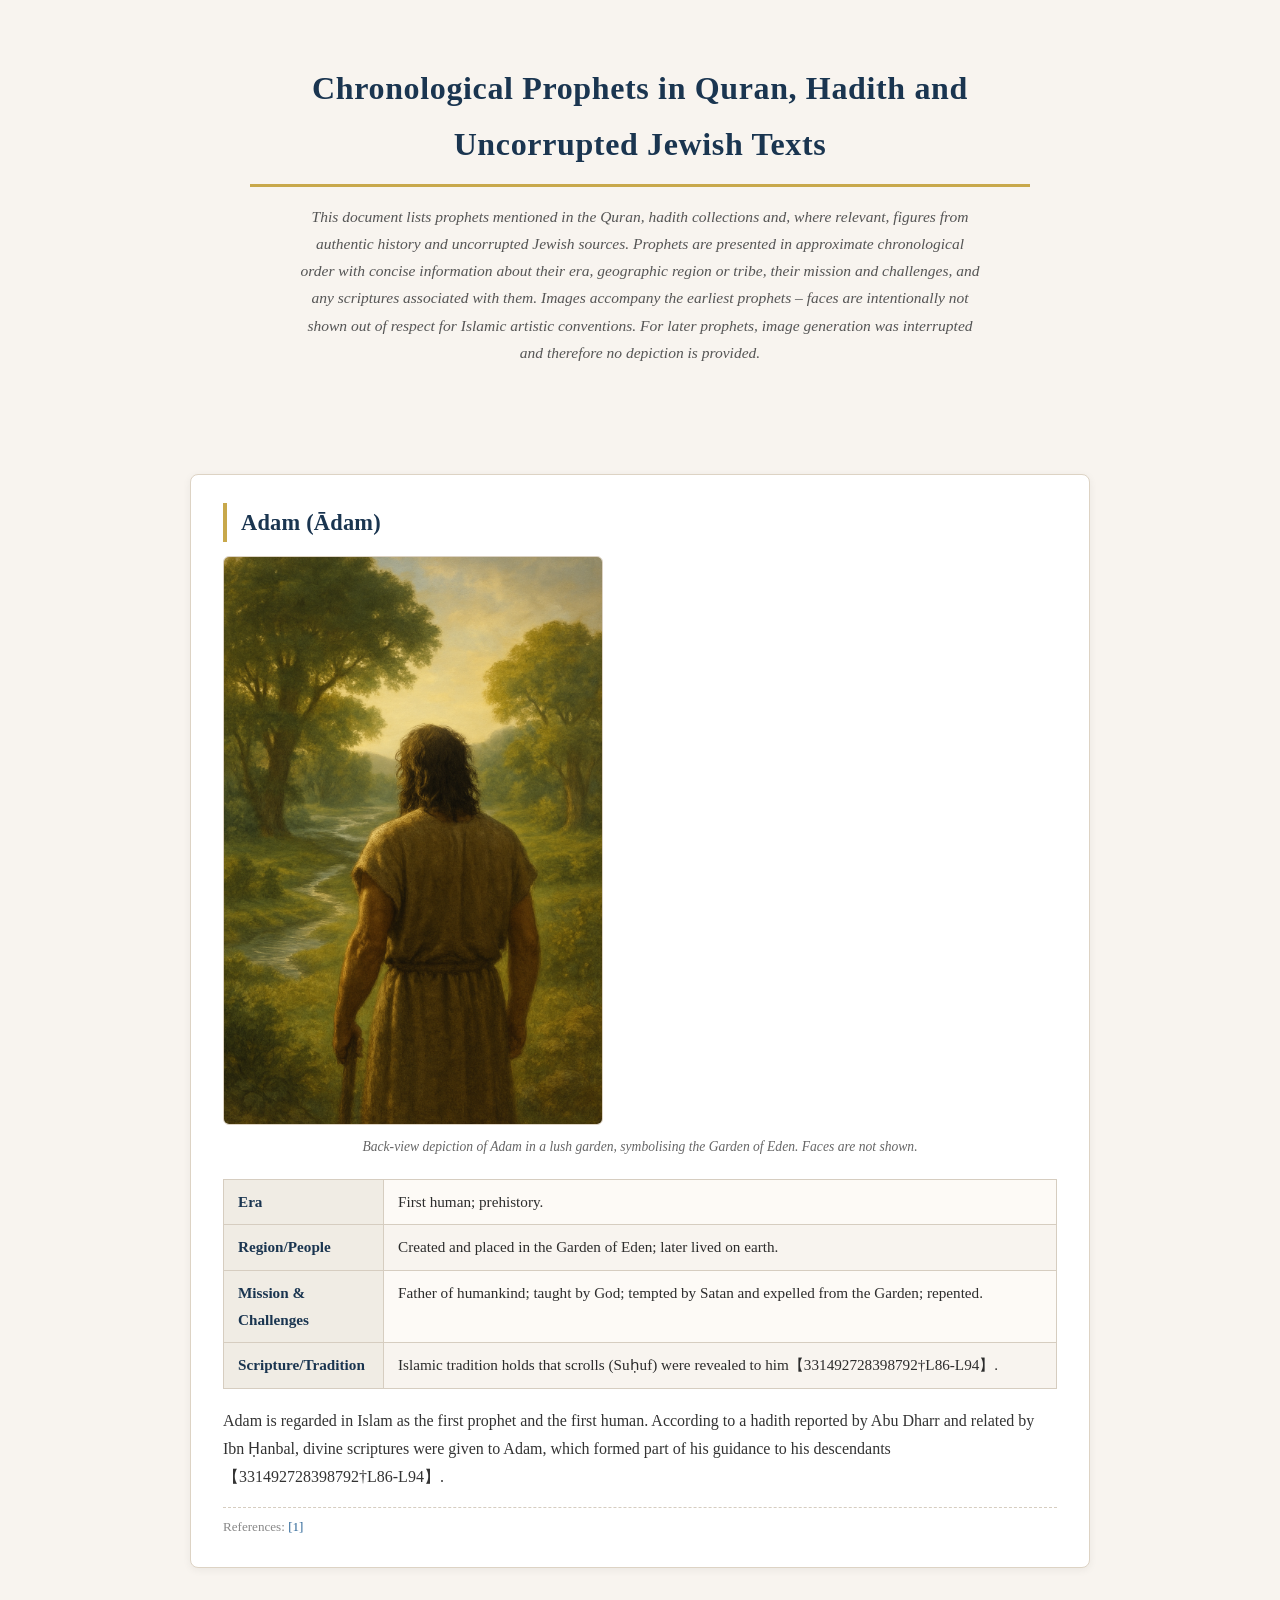
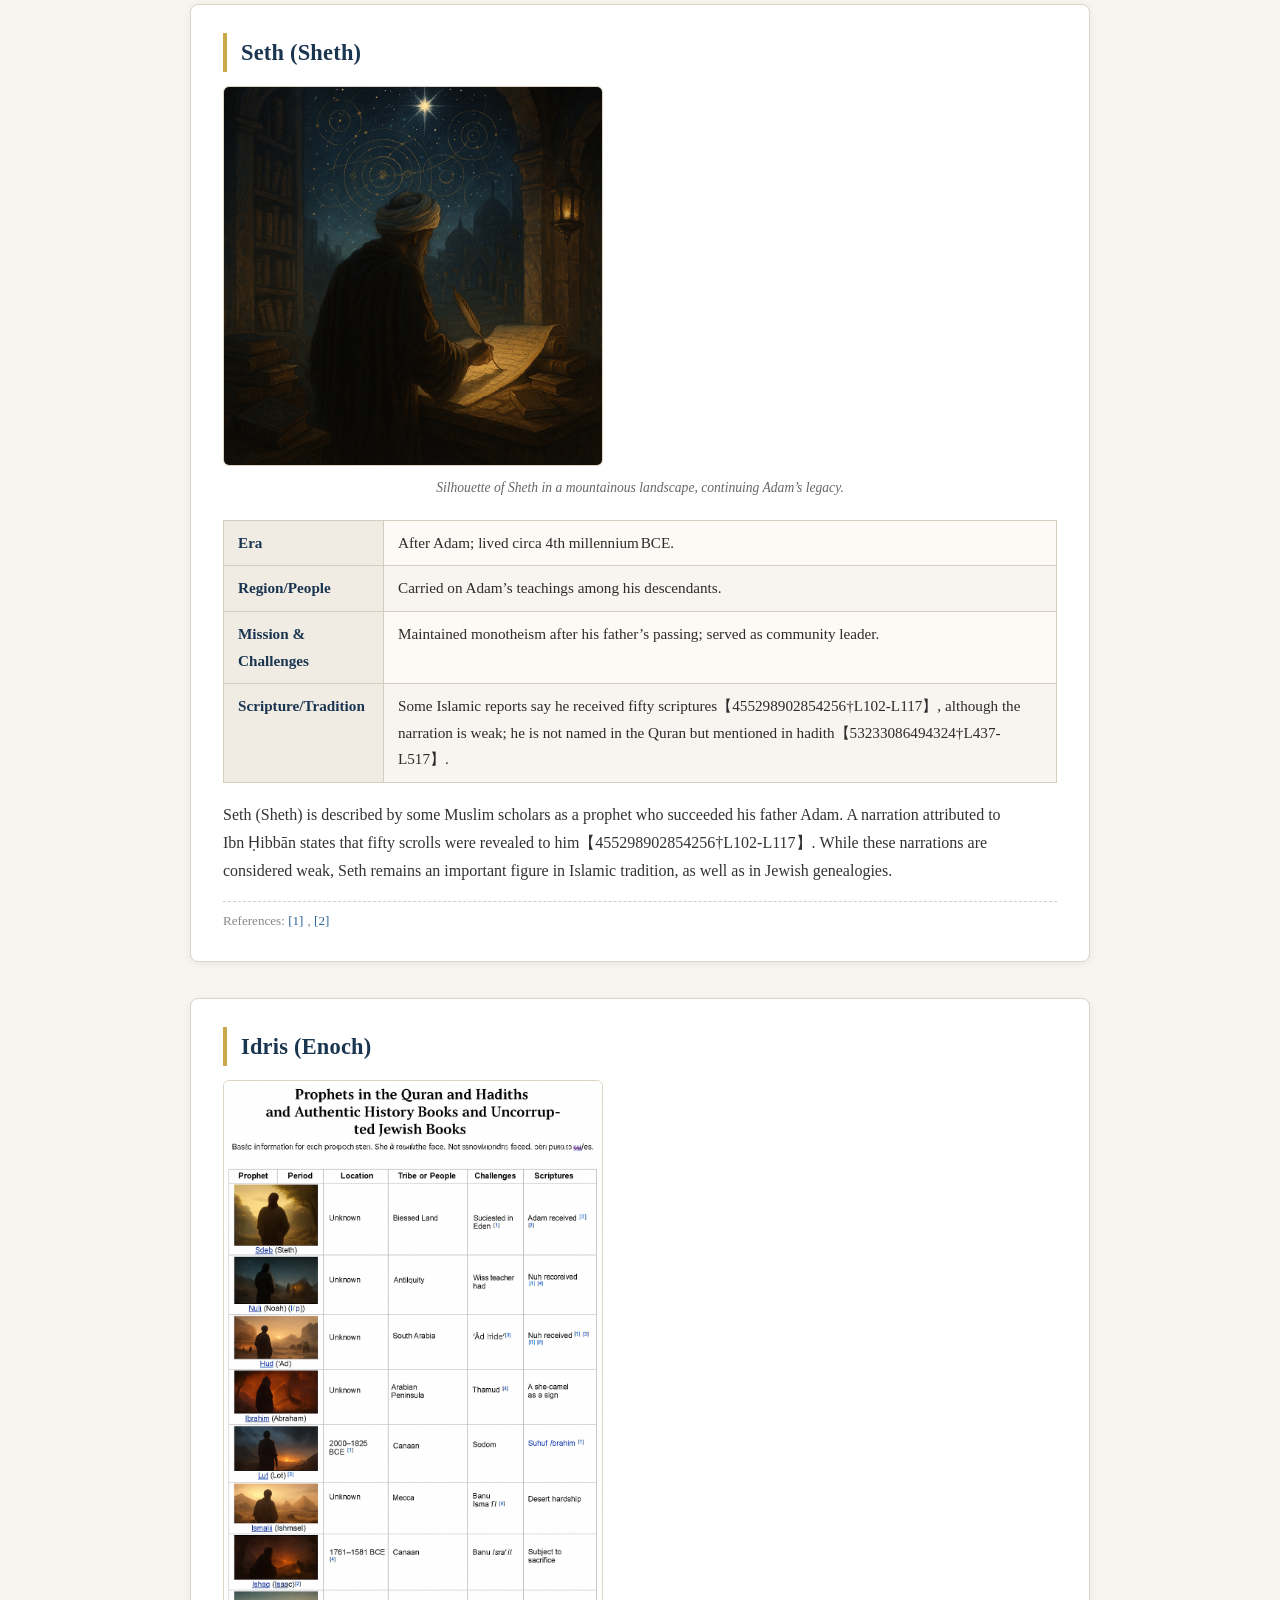
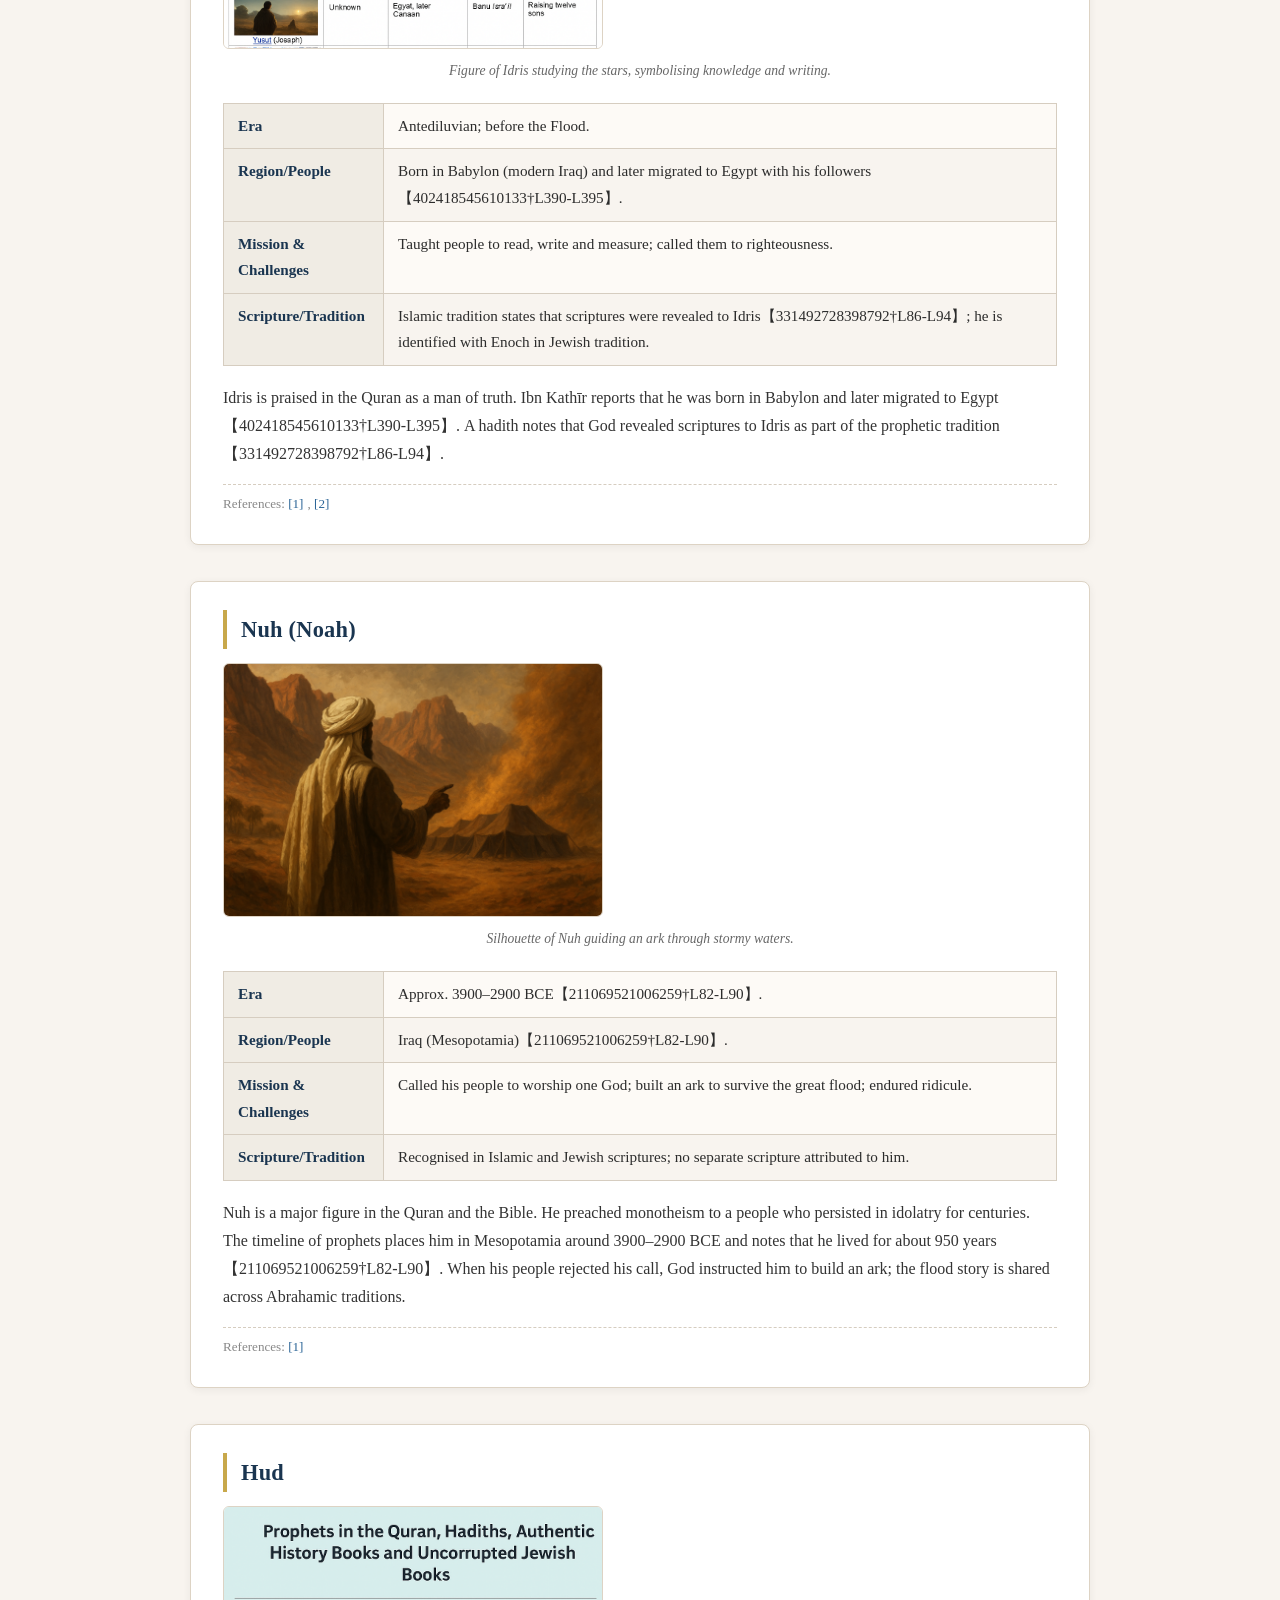
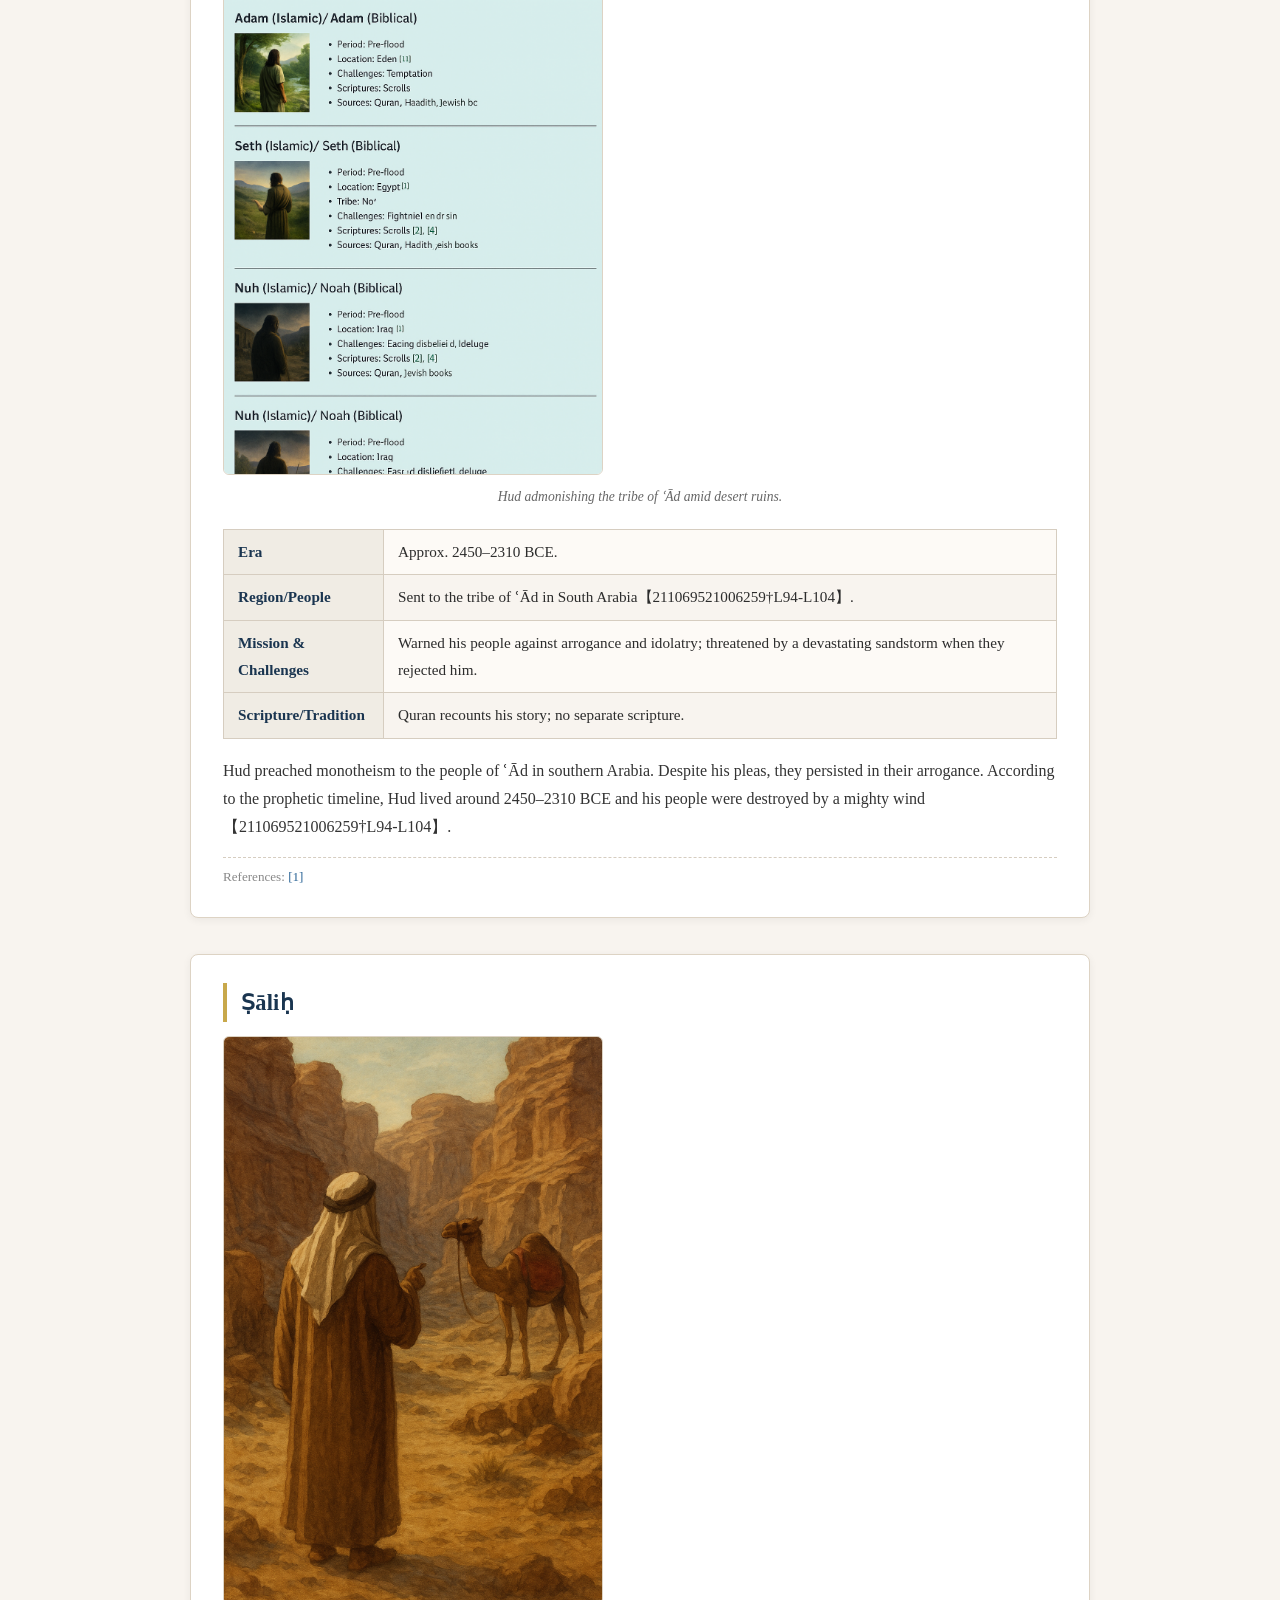
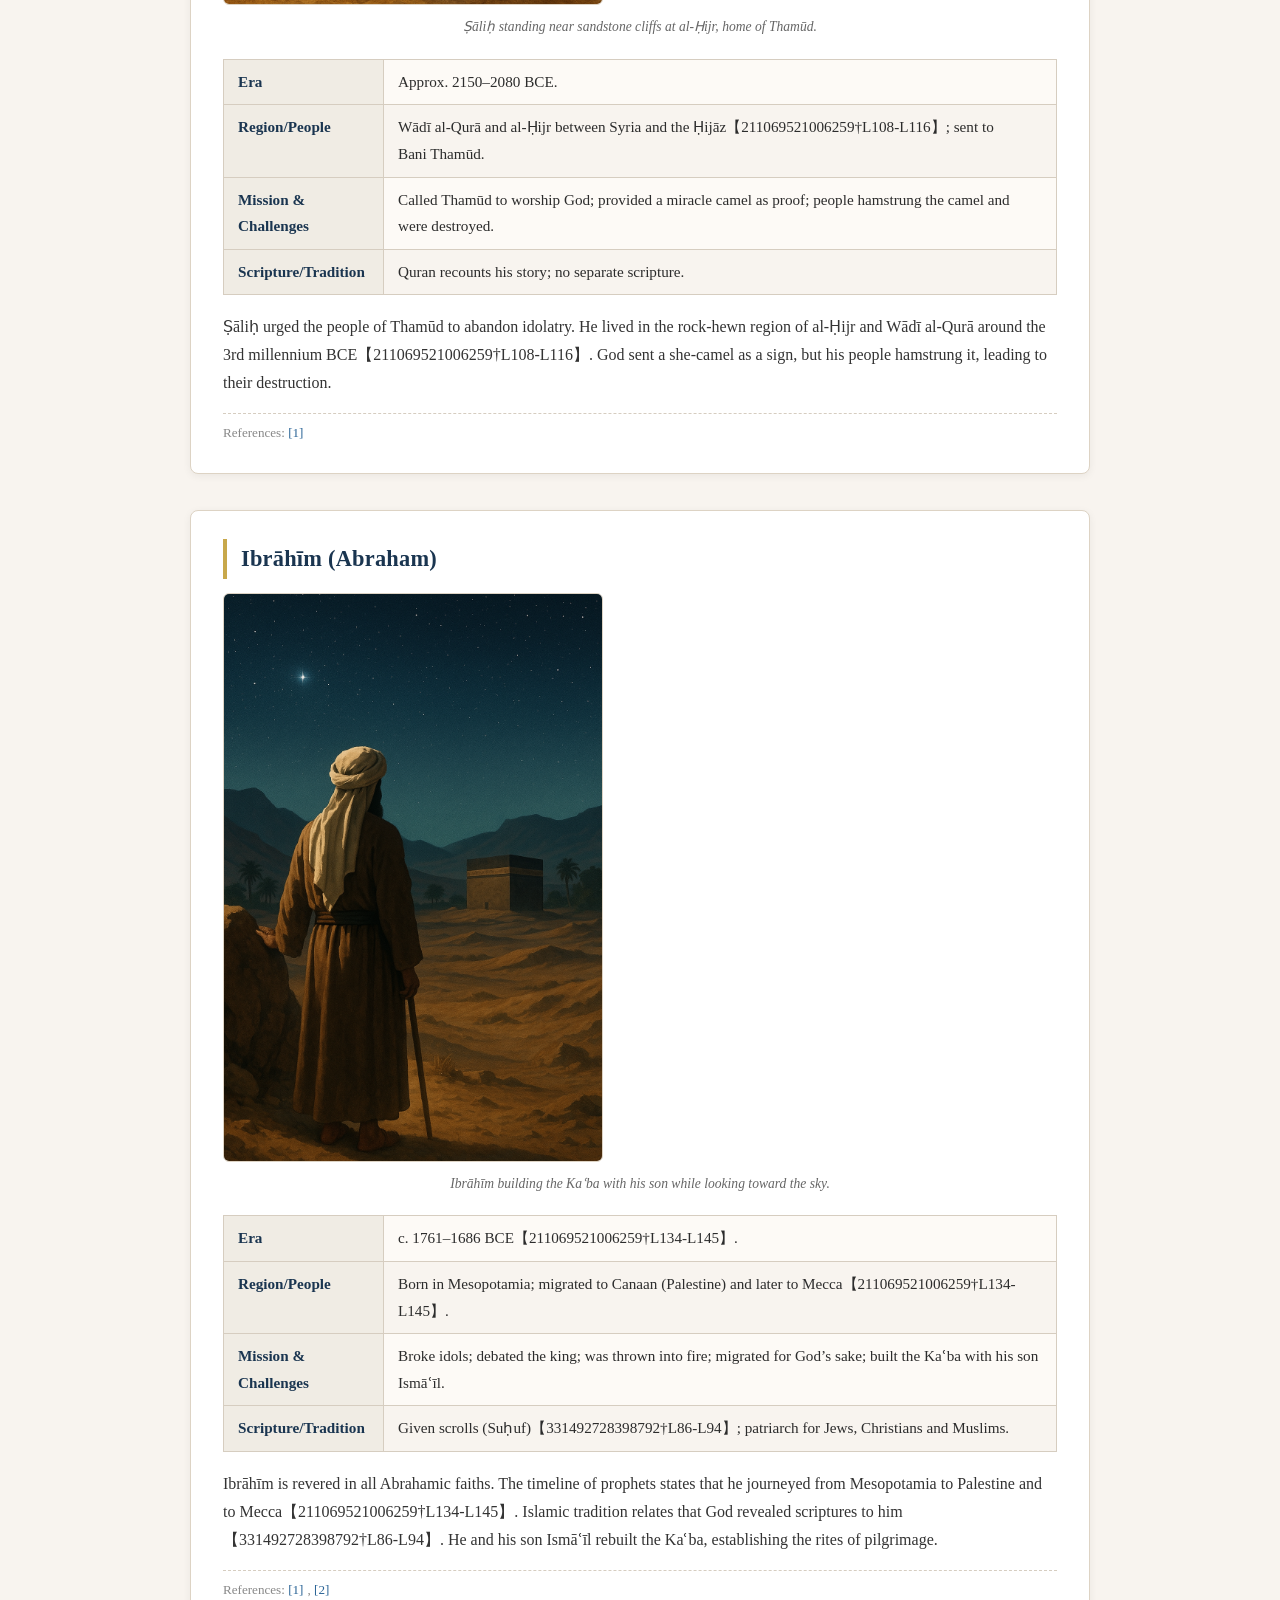
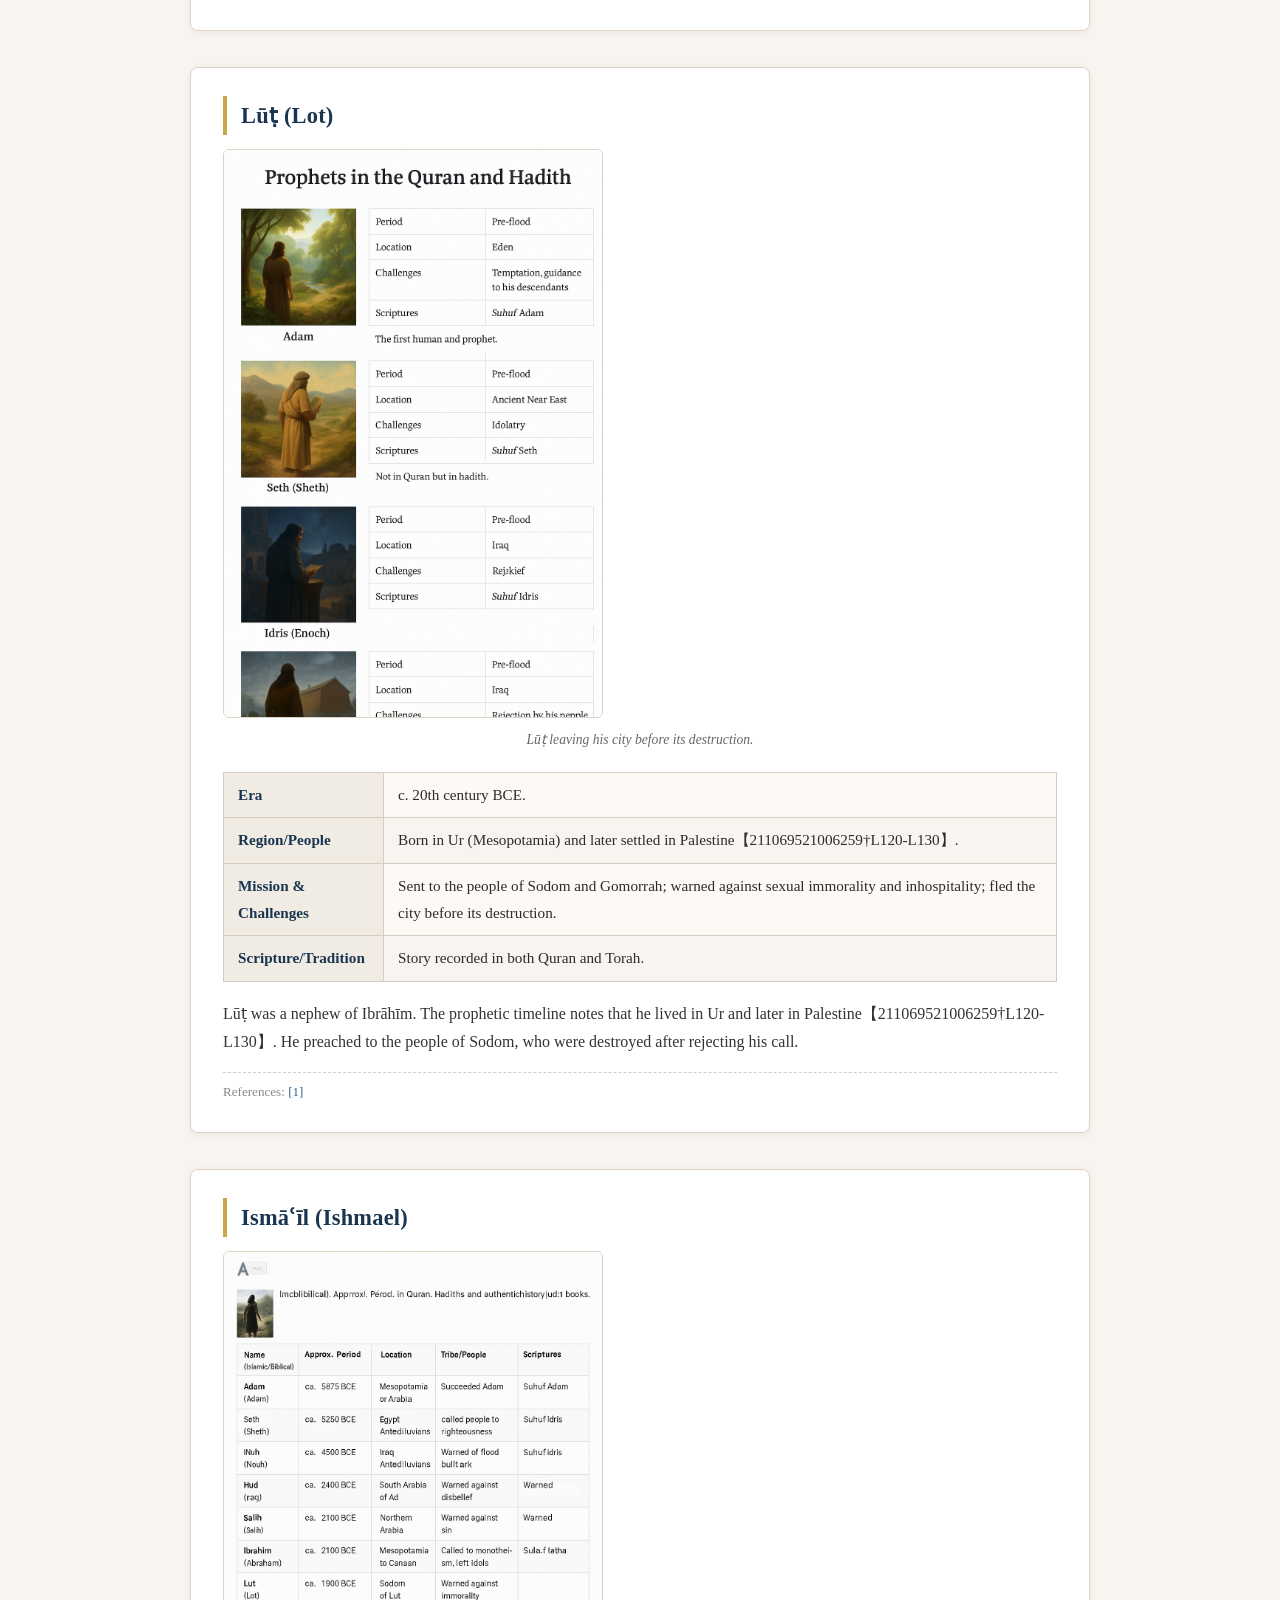
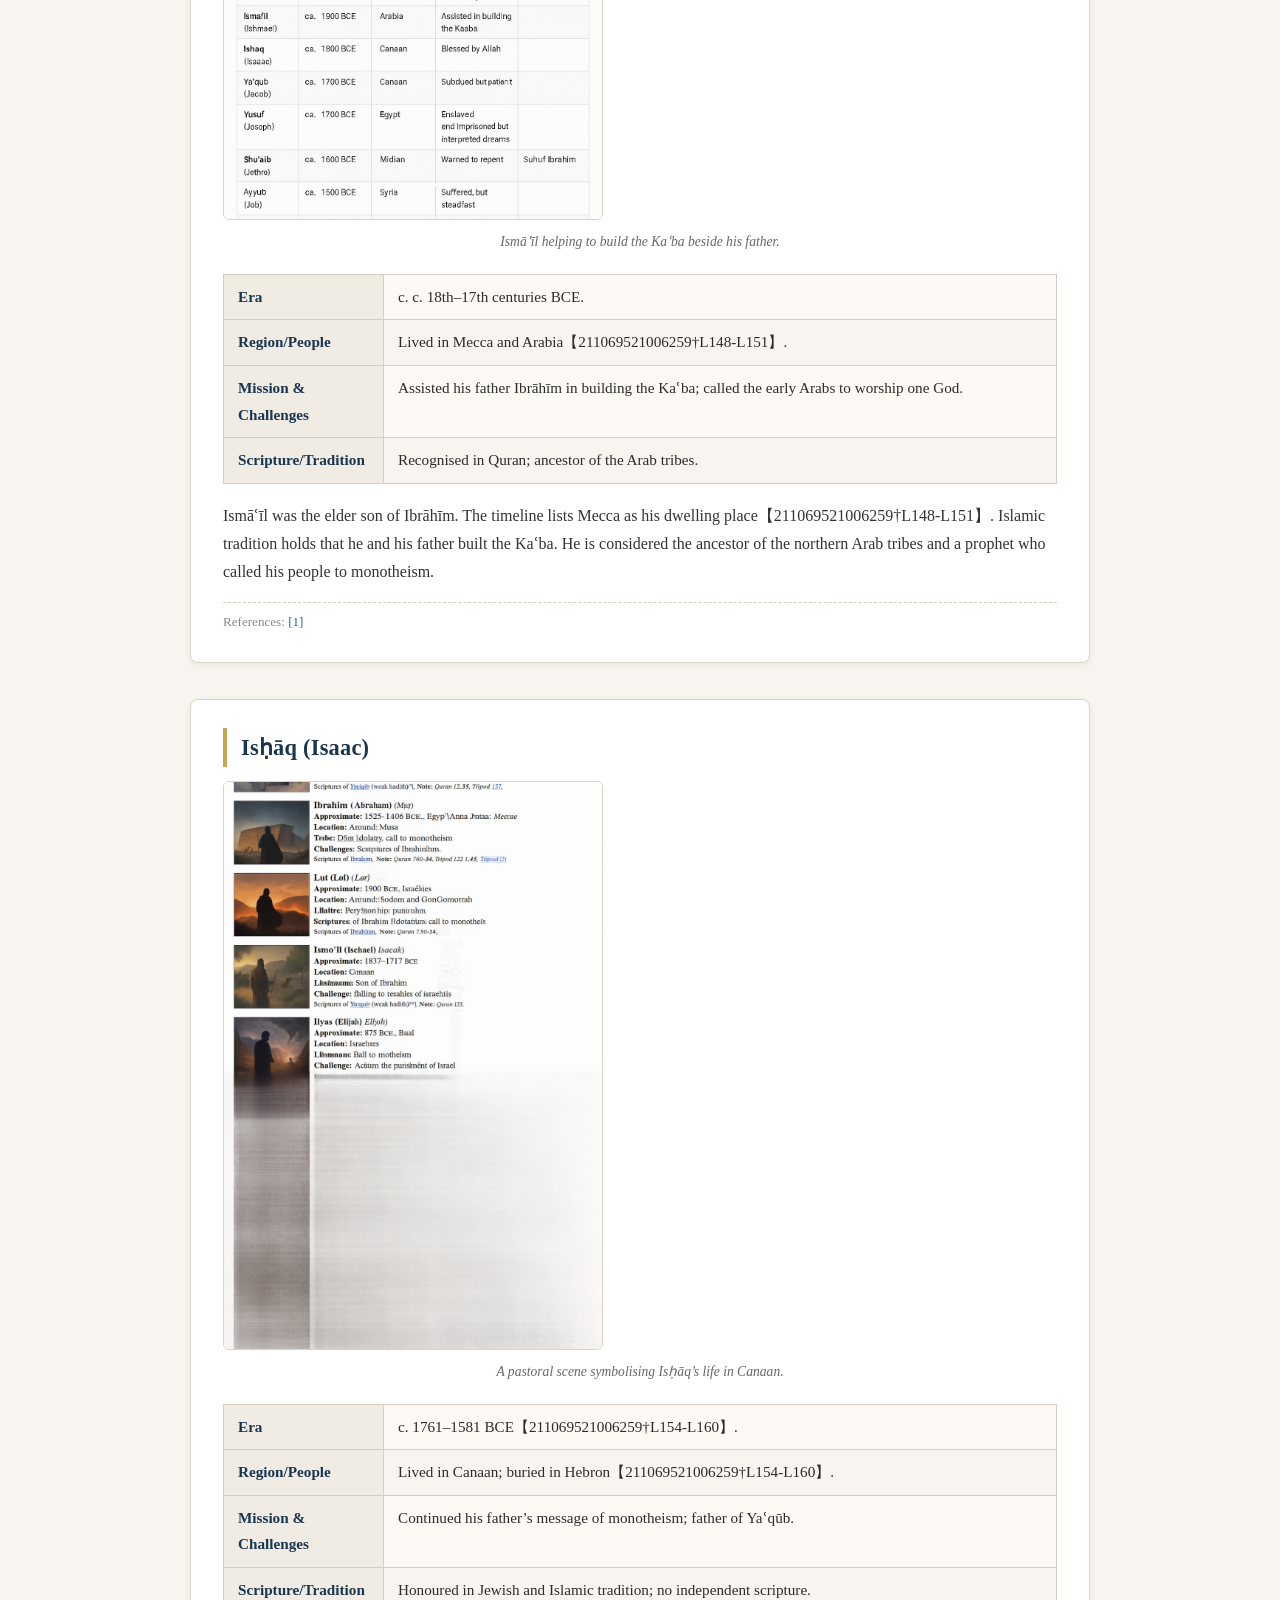
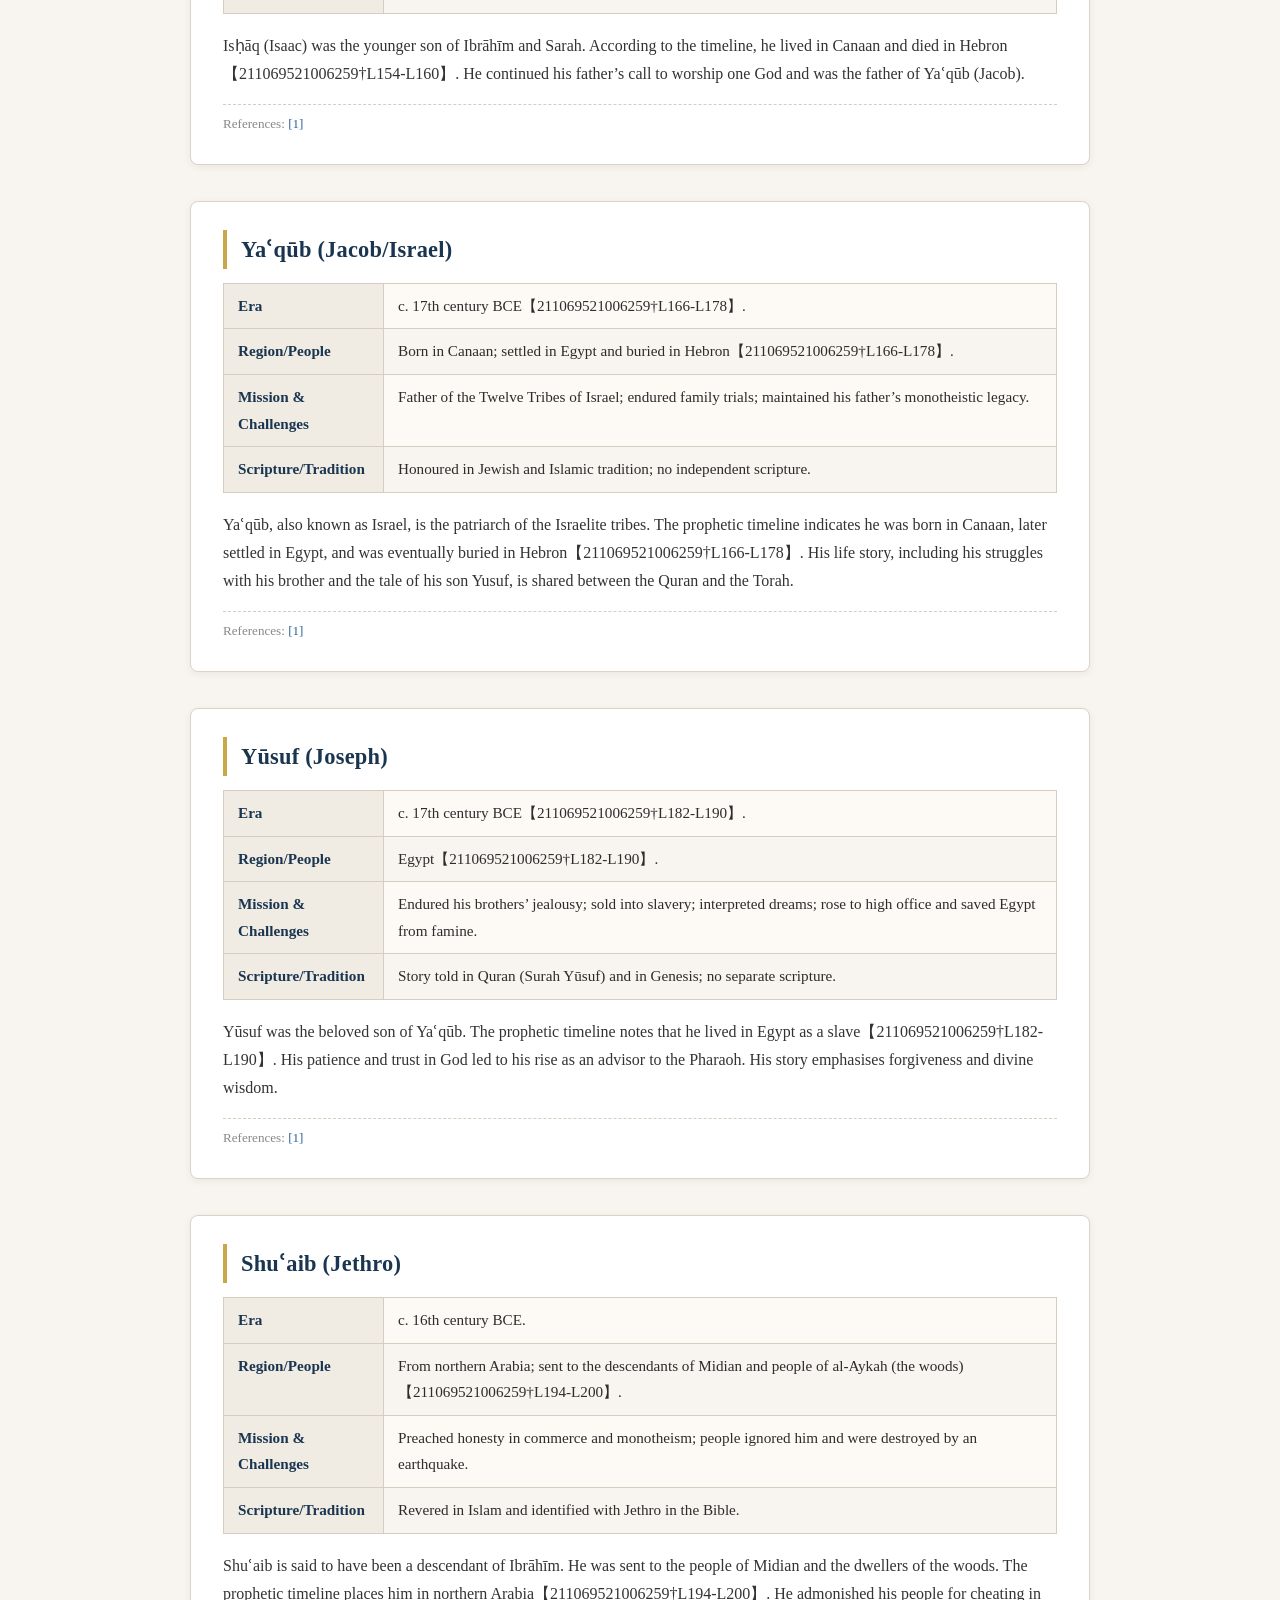
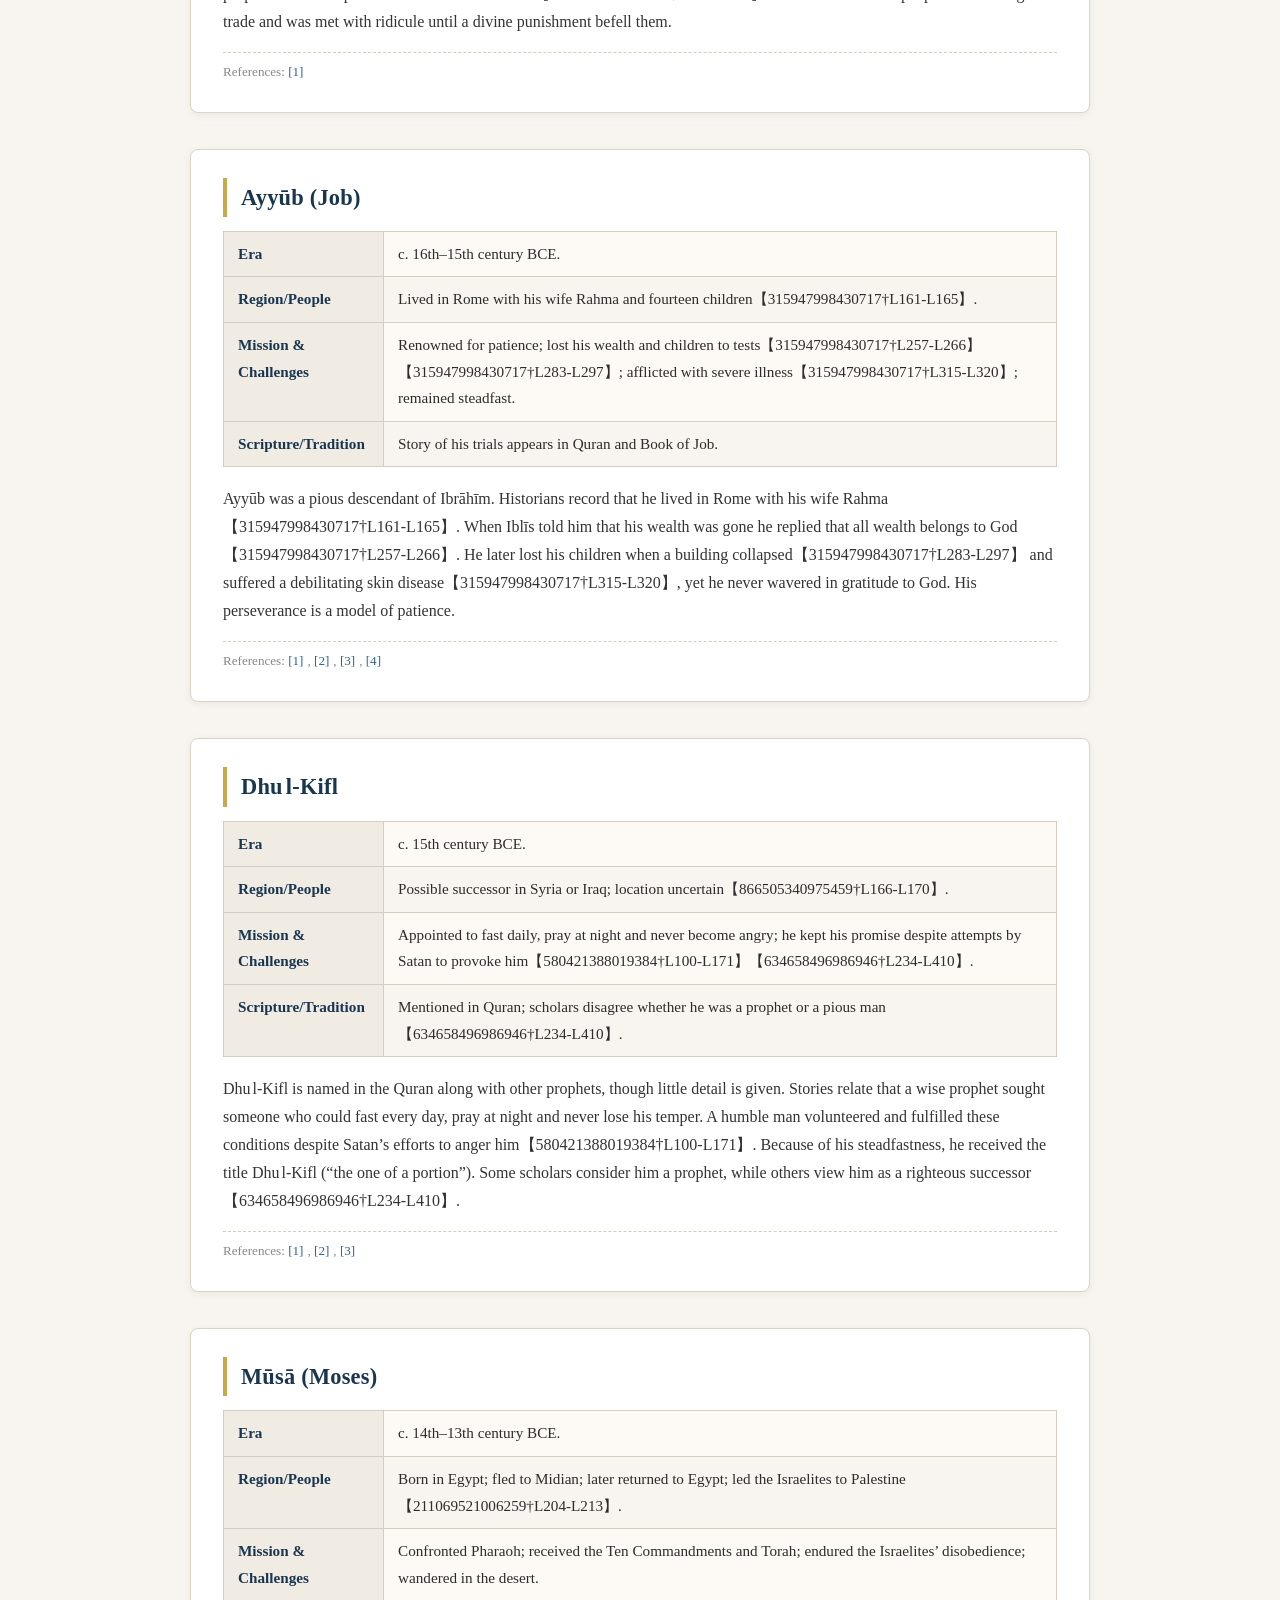
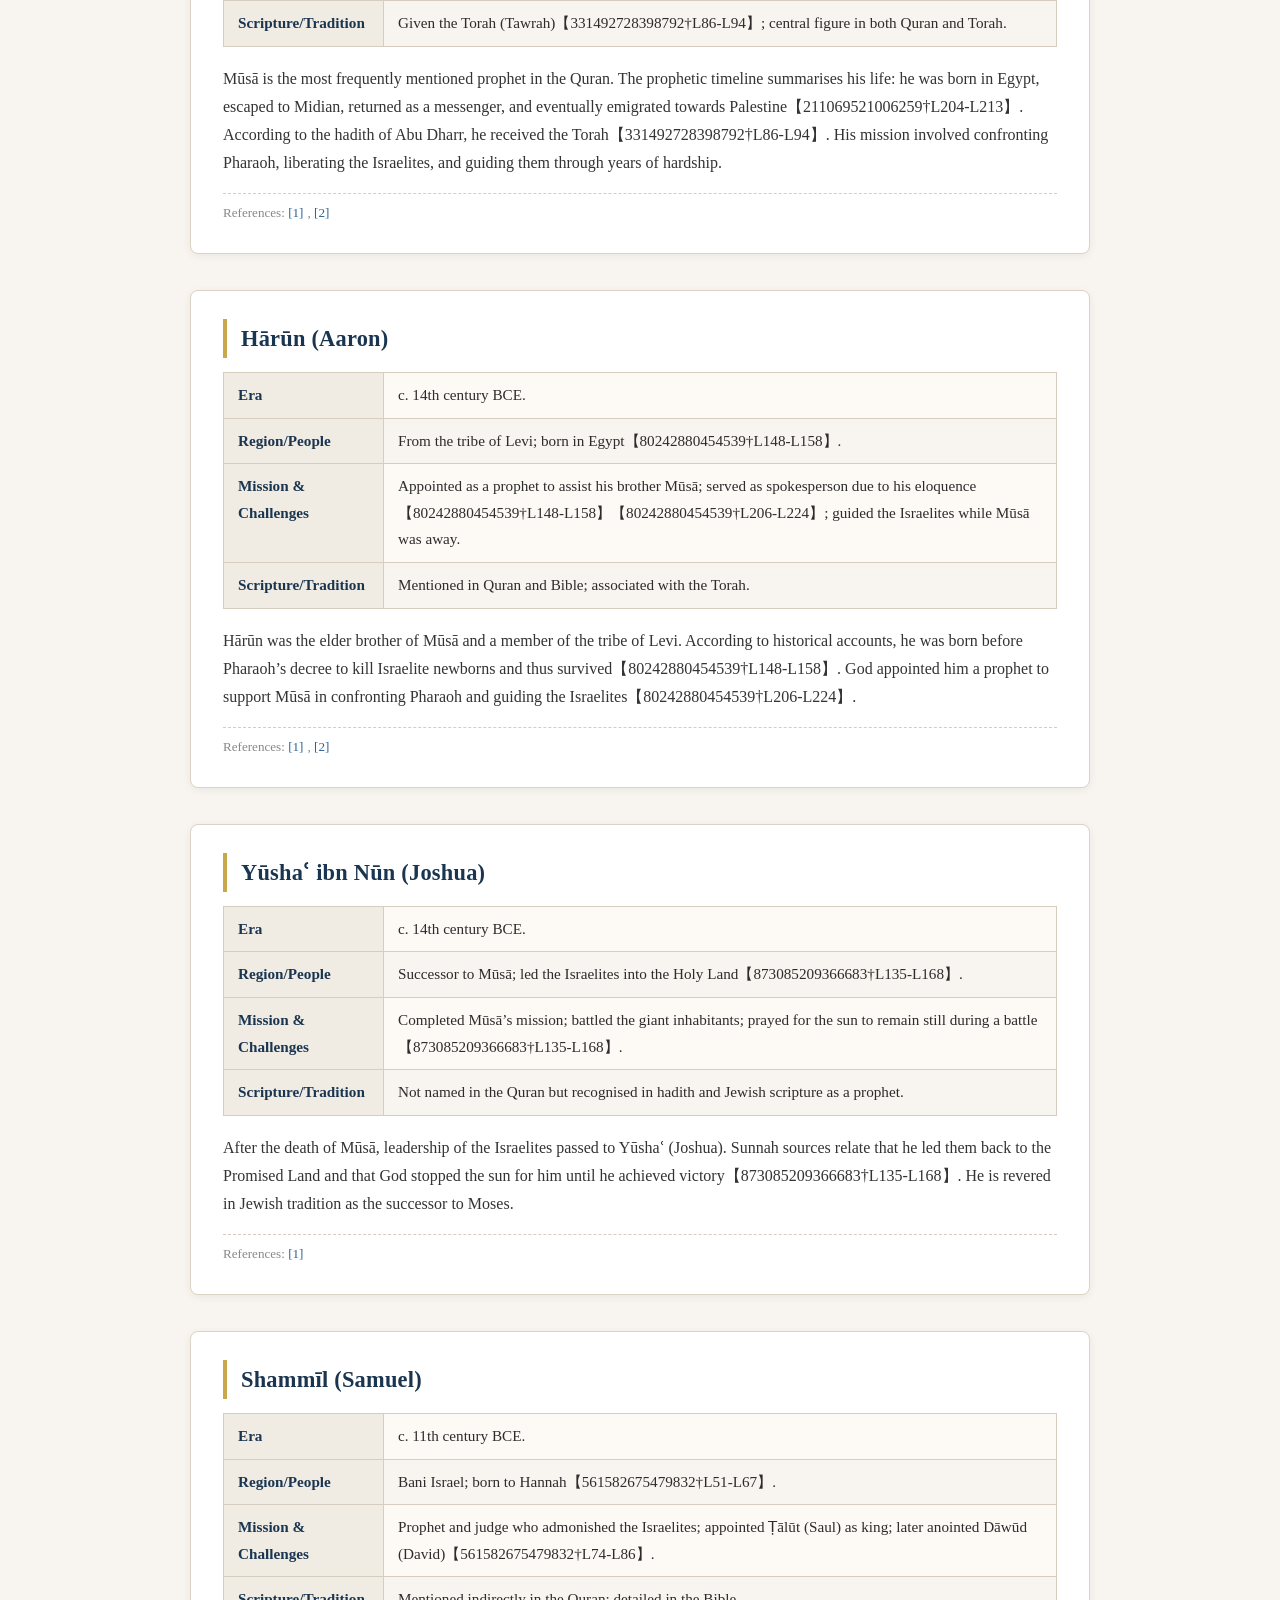
<file: index.html>
<!doctype html>
<html lang="en">
  <head>
    <meta charset="UTF-8" />
    <title>Prophets in Quran, Hadith, and Jewish History</title>
    <link rel="stylesheet" href="styles.css" />
  </head>
  <body>
    <header class="page-header">
      <h1>
        Chronological Prophets in Quran, Hadith and Uncorrupted Jewish Texts
      </h1>
      <p>
        This document lists prophets mentioned in the Quran, hadith collections
        and, where relevant, figures from authentic history and uncorrupted
        Jewish sources. Prophets are presented in approximate chronological
        order with concise information about their era, geographic region or
        tribe, their mission and challenges, and any scriptures associated with
        them. Images accompany the earliest prophets – faces are intentionally
        not shown out of respect for Islamic artistic conventions. For later
        prophets, image generation was interrupted and therefore no depiction is
        provided.
      </p>
    </header>

    <!-- Adam -->
    <div class="prophet-section">
      <h2>Adam (Ādam)</h2>
      <figure>
        <img
          src="prophet_images/adam.png"
          alt="Depiction of Prophet Adam (face hidden)"
          class="prophet-image"
        />
        <figcaption>
          Back‑view depiction of Adam in a lush garden, symbolising the Garden
          of Eden. Faces are not shown.
        </figcaption>
      </figure>
      <table>
        <tr>
          <th>Era</th>
          <td>First human; prehistory.</td>
        </tr>
        <tr>
          <th>Region/People</th>
          <td>
            Created and placed in the Garden of Eden; later lived on earth.
          </td>
        </tr>
        <tr>
          <th>Mission &amp; Challenges</th>
          <td>
            Father of humankind; taught by God; tempted by Satan and expelled
            from the Garden; repented.
          </td>
        </tr>
        <tr>
          <th>Scripture/Tradition</th>
          <td>
            Islamic tradition holds that scrolls (Suḥuf) were revealed to
            him【331492728398792†L86-L94】.
          </td>
        </tr>
      </table>
      <p>
        Adam is regarded in Islam as the first prophet and the first human.
        According to a hadith reported by Abu Dharr and related by Ibn Ḥanbal,
        divine scriptures were given to Adam, which formed part of his guidance
        to his descendants【331492728398792†L86-L94】.
      </p>
      <div class="footnotes">
        References: <a href="【331492728398792†L86-L94】" id="adam-fn1">[1]</a>
      </div>
    </div>

    <!-- Seth -->
    <div class="prophet-section">
      <h2>Seth (Sheth)</h2>
      <figure>
        <img
          src="prophet_images/seth.png"
          alt="Depiction of Prophet Seth (face hidden)"
          class="prophet-image"
        />
        <figcaption>
          Silhouette of Sheth in a mountainous landscape, continuing Adam’s
          legacy.
        </figcaption>
      </figure>
      <table>
        <tr>
          <th>Era</th>
          <td>After Adam; lived circa 4th millennium BCE.</td>
        </tr>
        <tr>
          <th>Region/People</th>
          <td>Carried on Adam’s teachings among his descendants.</td>
        </tr>
        <tr>
          <th>Mission &amp; Challenges</th>
          <td>
            Maintained monotheism after his father’s passing; served as
            community leader.
          </td>
        </tr>
        <tr>
          <th>Scripture/Tradition</th>
          <td>
            Some Islamic reports say he received fifty
            scriptures【455298902854256†L102-L117】, although the narration is
            weak; he is not named in the Quran but mentioned in
            hadith【53233086494324†L437-L517】.
          </td>
        </tr>
      </table>
      <p>
        Seth (Sheth) is described by some Muslim scholars as a prophet who
        succeeded his father Adam. A narration attributed to Ibn Ḥibbān states
        that fifty scrolls were revealed to him【455298902854256†L102-L117】.
        While these narrations are considered weak, Seth remains an important
        figure in Islamic tradition, as well as in Jewish genealogies.
      </p>
      <div class="footnotes">
        References:
        <a href="【455298902854256†L102-L117】" id="seth-fn1">[1]</a>,
        <a href="【53233086494324†L437-L517】" id="seth-fn2">[2]</a>
      </div>
    </div>

    <!-- Idris -->
    <div class="prophet-section">
      <h2>Idris (Enoch)</h2>
      <figure>
        <img
          src="prophet_images/idris.png"
          alt="Depiction of Prophet Idris (face hidden)"
          class="prophet-image"
        />
        <figcaption>
          Figure of Idris studying the stars, symbolising knowledge and writing.
        </figcaption>
      </figure>
      <table>
        <tr>
          <th>Era</th>
          <td>Antediluvian; before the Flood.</td>
        </tr>
        <tr>
          <th>Region/People</th>
          <td>
            Born in Babylon (modern Iraq) and later migrated to Egypt with his
            followers【402418545610133†L390-L395】.
          </td>
        </tr>
        <tr>
          <th>Mission &amp; Challenges</th>
          <td>
            Taught people to read, write and measure; called them to
            righteousness.
          </td>
        </tr>
        <tr>
          <th>Scripture/Tradition</th>
          <td>
            Islamic tradition states that scriptures were revealed to
            Idris【331492728398792†L86-L94】; he is identified with Enoch in
            Jewish tradition.
          </td>
        </tr>
      </table>
      <p>
        Idris is praised in the Quran as a man of truth. Ibn Kathīr reports that
        he was born in Babylon and later migrated to
        Egypt【402418545610133†L390-L395】. A hadith notes that God revealed
        scriptures to Idris as part of the prophetic
        tradition【331492728398792†L86-L94】.
      </p>
      <div class="footnotes">
        References:
        <a href="【402418545610133†L390-L395】" id="idris-fn1">[1]</a>,
        <a href="【331492728398792†L86-L94】" id="idris-fn2">[2]</a>
      </div>
    </div>

    <!-- Nuh -->
    <div class="prophet-section">
      <h2>Nuh (Noah)</h2>
      <figure>
        <img
          src="prophet_images/nuh.png"
          alt="Depiction of Prophet Nuh (face hidden)"
          class="prophet-image"
        />
        <figcaption>
          Silhouette of Nuh guiding an ark through stormy waters.
        </figcaption>
      </figure>
      <table>
        <tr>
          <th>Era</th>
          <td>Approx. 3900–2900 BCE【211069521006259†L82-L90】.</td>
        </tr>
        <tr>
          <th>Region/People</th>
          <td>Iraq (Mesopotamia)【211069521006259†L82-L90】.</td>
        </tr>
        <tr>
          <th>Mission &amp; Challenges</th>
          <td>
            Called his people to worship one God; built an ark to survive the
            great flood; endured ridicule.
          </td>
        </tr>
        <tr>
          <th>Scripture/Tradition</th>
          <td>
            Recognised in Islamic and Jewish scriptures; no separate scripture
            attributed to him.
          </td>
        </tr>
      </table>
      <p>
        Nuh is a major figure in the Quran and the Bible. He preached monotheism
        to a people who persisted in idolatry for centuries. The timeline of
        prophets places him in Mesopotamia around 3900–2900 BCE and notes that
        he lived for about 950 years【211069521006259†L82-L90】. When his people
        rejected his call, God instructed him to build an ark; the flood story
        is shared across Abrahamic traditions.
      </p>
      <div class="footnotes">
        References: <a href="【211069521006259†L82-L90】" id="nuh-fn1">[1]</a>
      </div>
    </div>

    <!-- Hud -->
    <div class="prophet-section">
      <h2>Hud</h2>
      <figure>
        <img
          src="prophet_images/hud.png"
          alt="Depiction of Prophet Hud (face hidden)"
          class="prophet-image"
        />
        <figcaption>
          Hud admonishing the tribe of ʿĀd amid desert ruins.
        </figcaption>
      </figure>
      <table>
        <tr>
          <th>Era</th>
          <td>Approx. 2450–2310 BCE.</td>
        </tr>
        <tr>
          <th>Region/People</th>
          <td>
            Sent to the tribe of ʿĀd in South
            Arabia【211069521006259†L94-L104】.
          </td>
        </tr>
        <tr>
          <th>Mission &amp; Challenges</th>
          <td>
            Warned his people against arrogance and idolatry; threatened by a
            devastating sandstorm when they rejected him.
          </td>
        </tr>
        <tr>
          <th>Scripture/Tradition</th>
          <td>Quran recounts his story; no separate scripture.</td>
        </tr>
      </table>
      <p>
        Hud preached monotheism to the people of ʿĀd in southern Arabia. Despite
        his pleas, they persisted in their arrogance. According to the prophetic
        timeline, Hud lived around 2450–2310 BCE and his people were destroyed
        by a mighty wind【211069521006259†L94-L104】.
      </p>
      <div class="footnotes">
        References: <a href="【211069521006259†L94-L104】" id="hud-fn1">[1]</a>
      </div>
    </div>

    <!-- Salih -->
    <div class="prophet-section">
      <h2>Ṣāliḥ</h2>
      <figure>
        <img
          src="prophet_images/salih.png"
          alt="Depiction of Prophet Ṣāliḥ (face hidden)"
          class="prophet-image"
        />
        <figcaption>
          Ṣāliḥ standing near sandstone cliffs at al‑Ḥijr, home of Thamūd.
        </figcaption>
      </figure>
      <table>
        <tr>
          <th>Era</th>
          <td>Approx. 2150–2080 BCE.</td>
        </tr>
        <tr>
          <th>Region/People</th>
          <td>
            Wādī al‑Qurā and al‑Ḥijr between Syria and the
            Ḥijāz【211069521006259†L108-L116】; sent to Bani Thamūd.
          </td>
        </tr>
        <tr>
          <th>Mission &amp; Challenges</th>
          <td>
            Called Thamūd to worship God; provided a miracle camel as proof;
            people hamstrung the camel and were destroyed.
          </td>
        </tr>
        <tr>
          <th>Scripture/Tradition</th>
          <td>Quran recounts his story; no separate scripture.</td>
        </tr>
      </table>
      <p>
        Ṣāliḥ urged the people of Thamūd to abandon idolatry. He lived in the
        rock‑hewn region of al‑Ḥijr and Wādī al‑Qurā around the 3rd millennium
        BCE【211069521006259†L108-L116】. God sent a she‑camel as a sign, but
        his people hamstrung it, leading to their destruction.
      </p>
      <div class="footnotes">
        References:
        <a href="【211069521006259†L108-L116】" id="salih-fn1">[1]</a>
      </div>
    </div>

    <!-- Ibrahim -->
    <div class="prophet-section">
      <h2>Ibrāhīm (Abraham)</h2>
      <figure>
        <img
          src="prophet_images/ibrahim.png"
          alt="Depiction of Prophet Ibrāhīm (face hidden)"
          class="prophet-image"
        />
        <figcaption>
          Ibrāhīm building the Kaʿba with his son while looking toward the sky.
        </figcaption>
      </figure>
      <table>
        <tr>
          <th>Era</th>
          <td>c. 1761–1686 BCE【211069521006259†L134-L145】.</td>
        </tr>
        <tr>
          <th>Region/People</th>
          <td>
            Born in Mesopotamia; migrated to Canaan (Palestine) and later to
            Mecca【211069521006259†L134-L145】.
          </td>
        </tr>
        <tr>
          <th>Mission &amp; Challenges</th>
          <td>
            Broke idols; debated the king; was thrown into fire; migrated for
            God’s sake; built the Kaʿba with his son Ismāʿīl.
          </td>
        </tr>
        <tr>
          <th>Scripture/Tradition</th>
          <td>
            Given scrolls (Suḥuf)【331492728398792†L86-L94】; patriarch for
            Jews, Christians and Muslims.
          </td>
        </tr>
      </table>
      <p>
        Ibrāhīm is revered in all Abrahamic faiths. The timeline of prophets
        states that he journeyed from Mesopotamia to Palestine and to
        Mecca【211069521006259†L134-L145】. Islamic tradition relates that God
        revealed scriptures to him【331492728398792†L86-L94】. He and his son
        Ismāʿīl rebuilt the Kaʿba, establishing the rites of pilgrimage.
      </p>
      <div class="footnotes">
        References:
        <a href="【211069521006259†L134-L145】" id="ibrahim-fn1">[1]</a>,
        <a href="【331492728398792†L86-L94】" id="ibrahim-fn2">[2]</a>
      </div>
    </div>

    <!-- Lut -->
    <div class="prophet-section">
      <h2>Lūṭ (Lot)</h2>
      <figure>
        <img
          src="prophet_images/lut.png"
          alt="Depiction of Prophet Lūṭ (face hidden)"
          class="prophet-image"
        />
        <figcaption>Lūṭ leaving his city before its destruction.</figcaption>
      </figure>
      <table>
        <tr>
          <th>Era</th>
          <td>c. 20th century BCE.</td>
        </tr>
        <tr>
          <th>Region/People</th>
          <td>
            Born in Ur (Mesopotamia) and later settled in
            Palestine【211069521006259†L120-L130】.
          </td>
        </tr>
        <tr>
          <th>Mission &amp; Challenges</th>
          <td>
            Sent to the people of Sodom and Gomorrah; warned against sexual
            immorality and inhospitality; fled the city before its destruction.
          </td>
        </tr>
        <tr>
          <th>Scripture/Tradition</th>
          <td>Story recorded in both Quran and Torah.</td>
        </tr>
      </table>
      <p>
        Lūṭ was a nephew of Ibrāhīm. The prophetic timeline notes that he lived
        in Ur and later in Palestine【211069521006259†L120-L130】. He preached
        to the people of Sodom, who were destroyed after rejecting his call.
      </p>
      <div class="footnotes">
        References: <a href="【211069521006259†L120-L130】" id="lut-fn1">[1]</a>
      </div>
    </div>

    <!-- Isma'il -->
    <div class="prophet-section">
      <h2>Ismāʿīl (Ishmael)</h2>
      <figure>
        <img
          src="prophet_images/ismaeel.png"
          alt="Depiction of Prophet Ismāʿīl (face hidden)"
          class="prophet-image"
        />
        <figcaption>
          Ismāʿīl helping to build the Kaʿba beside his father.
        </figcaption>
      </figure>
      <table>
        <tr>
          <th>Era</th>
          <td>c. c. 18th–17th centuries BCE.</td>
        </tr>
        <tr>
          <th>Region/People</th>
          <td>Lived in Mecca and Arabia【211069521006259†L148-L151】.</td>
        </tr>
        <tr>
          <th>Mission &amp; Challenges</th>
          <td>
            Assisted his father Ibrāhīm in building the Kaʿba; called the early
            Arabs to worship one God.
          </td>
        </tr>
        <tr>
          <th>Scripture/Tradition</th>
          <td>Recognised in Quran; ancestor of the Arab tribes.</td>
        </tr>
      </table>
      <p>
        Ismāʿīl was the elder son of Ibrāhīm. The timeline lists Mecca as his
        dwelling place【211069521006259†L148-L151】. Islamic tradition holds
        that he and his father built the Kaʿba. He is considered the ancestor of
        the northern Arab tribes and a prophet who called his people to
        monotheism.
      </p>
      <div class="footnotes">
        References:
        <a href="【211069521006259†L148-L151】" id="ismaeel-fn1">[1]</a>
      </div>
    </div>

    <!-- Ishaq -->
    <div class="prophet-section">
      <h2>Isḥāq (Isaac)</h2>
      <figure>
        <img
          src="prophet_images/ishaq.png"
          alt="Depiction of Prophet Isḥāq (face hidden)"
          class="prophet-image"
        />
        <figcaption>
          A pastoral scene symbolising Isḥāq’s life in Canaan.
        </figcaption>
      </figure>
      <table>
        <tr>
          <th>Era</th>
          <td>c. 1761–1581 BCE【211069521006259†L154-L160】.</td>
        </tr>
        <tr>
          <th>Region/People</th>
          <td>
            Lived in Canaan; buried in Hebron【211069521006259†L154-L160】.
          </td>
        </tr>
        <tr>
          <th>Mission &amp; Challenges</th>
          <td>
            Continued his father’s message of monotheism; father of Yaʿqūb.
          </td>
        </tr>
        <tr>
          <th>Scripture/Tradition</th>
          <td>
            Honoured in Jewish and Islamic tradition; no independent scripture.
          </td>
        </tr>
      </table>
      <p>
        Isḥāq (Isaac) was the younger son of Ibrāhīm and Sarah. According to the
        timeline, he lived in Canaan and died in
        Hebron【211069521006259†L154-L160】. He continued his father’s call to
        worship one God and was the father of Yaʿqūb (Jacob).
      </p>
      <div class="footnotes">
        References:
        <a href="【211069521006259†L154-L160】" id="ishaq-fn1">[1]</a>
      </div>
    </div>

    <!-- Yaqub -->
    <div class="prophet-section">
      <h2>Yaʿqūb (Jacob/Israel)</h2>
      <table>
        <tr>
          <th>Era</th>
          <td>c. 17th century BCE【211069521006259†L166-L178】.</td>
        </tr>
        <tr>
          <th>Region/People</th>
          <td>
            Born in Canaan; settled in Egypt and buried in
            Hebron【211069521006259†L166-L178】.
          </td>
        </tr>
        <tr>
          <th>Mission &amp; Challenges</th>
          <td>
            Father of the Twelve Tribes of Israel; endured family trials;
            maintained his father’s monotheistic legacy.
          </td>
        </tr>
        <tr>
          <th>Scripture/Tradition</th>
          <td>
            Honoured in Jewish and Islamic tradition; no independent scripture.
          </td>
        </tr>
      </table>
      <p>
        Yaʿqūb, also known as Israel, is the patriarch of the Israelite tribes.
        The prophetic timeline indicates he was born in Canaan, later settled in
        Egypt, and was eventually buried in Hebron【211069521006259†L166-L178】.
        His life story, including his struggles with his brother and the tale of
        his son Yusuf, is shared between the Quran and the Torah.
      </p>
      <div class="footnotes">
        References:
        <a href="【211069521006259†L166-L178】" id="yaqub-fn1">[1]</a>
      </div>
    </div>

    <!-- Yusuf -->
    <div class="prophet-section">
      <h2>Yūsuf (Joseph)</h2>
      <table>
        <tr>
          <th>Era</th>
          <td>c. 17th century BCE【211069521006259†L182-L190】.</td>
        </tr>
        <tr>
          <th>Region/People</th>
          <td>Egypt【211069521006259†L182-L190】.</td>
        </tr>
        <tr>
          <th>Mission &amp; Challenges</th>
          <td>
            Endured his brothers’ jealousy; sold into slavery; interpreted
            dreams; rose to high office and saved Egypt from famine.
          </td>
        </tr>
        <tr>
          <th>Scripture/Tradition</th>
          <td>
            Story told in Quran (Surah Yūsuf) and in Genesis; no separate
            scripture.
          </td>
        </tr>
      </table>
      <p>
        Yūsuf was the beloved son of Yaʿqūb. The prophetic timeline notes that
        he lived in Egypt as a slave【211069521006259†L182-L190】. His patience
        and trust in God led to his rise as an advisor to the Pharaoh. His story
        emphasises forgiveness and divine wisdom.
      </p>
      <div class="footnotes">
        References:
        <a href="【211069521006259†L182-L190】" id="yusuf-fn1">[1]</a>
      </div>
    </div>

    <!-- Shu'aib -->
    <div class="prophet-section">
      <h2>Shuʿaib (Jethro)</h2>
      <table>
        <tr>
          <th>Era</th>
          <td>c. 16th century BCE.</td>
        </tr>
        <tr>
          <th>Region/People</th>
          <td>
            From northern Arabia; sent to the descendants of Midian and people
            of al‑Aykah (the woods)【211069521006259†L194-L200】.
          </td>
        </tr>
        <tr>
          <th>Mission &amp; Challenges</th>
          <td>
            Preached honesty in commerce and monotheism; people ignored him and
            were destroyed by an earthquake.
          </td>
        </tr>
        <tr>
          <th>Scripture/Tradition</th>
          <td>Revered in Islam and identified with Jethro in the Bible.</td>
        </tr>
      </table>
      <p>
        Shuʿaib is said to have been a descendant of Ibrāhīm. He was sent to the
        people of Midian and the dwellers of the woods. The prophetic timeline
        places him in northern Arabia【211069521006259†L194-L200】. He
        admonished his people for cheating in trade and was met with ridicule
        until a divine punishment befell them.
      </p>
      <div class="footnotes">
        References:
        <a href="【211069521006259†L194-L200】" id="shuaib-fn1">[1]</a>
      </div>
    </div>

    <!-- Ayyub -->
    <div class="prophet-section">
      <h2>Ayyūb (Job)</h2>
      <table>
        <tr>
          <th>Era</th>
          <td>c. 16th–15th century BCE.</td>
        </tr>
        <tr>
          <th>Region/People</th>
          <td>
            Lived in Rome with his wife Rahma and fourteen
            children【315947998430717†L161-L165】.
          </td>
        </tr>
        <tr>
          <th>Mission &amp; Challenges</th>
          <td>
            Renowned for patience; lost his wealth and children to
            tests【315947998430717†L257-L266】【315947998430717†L283-L297】;
            afflicted with severe illness【315947998430717†L315-L320】; remained
            steadfast.
          </td>
        </tr>
        <tr>
          <th>Scripture/Tradition</th>
          <td>Story of his trials appears in Quran and Book of Job.</td>
        </tr>
      </table>
      <p>
        Ayyūb was a pious descendant of Ibrāhīm. Historians record that he lived
        in Rome with his wife Rahma【315947998430717†L161-L165】. When Iblīs
        told him that his wealth was gone he replied that all wealth belongs to
        God【315947998430717†L257-L266】. He later lost his children when a
        building collapsed【315947998430717†L283-L297】 and suffered a
        debilitating skin disease【315947998430717†L315-L320】, yet he never
        wavered in gratitude to God. His perseverance is a model of patience.
      </p>
      <div class="footnotes">
        References:
        <a href="【315947998430717†L161-L165】" id="ayyub-fn1">[1]</a>,
        <a href="【315947998430717†L257-L266】" id="ayyub-fn2">[2]</a>,
        <a href="【315947998430717†L283-L297】" id="ayyub-fn3">[3]</a>,
        <a href="【315947998430717†L315-L320】" id="ayyub-fn4">[4]</a>
      </div>
    </div>

    <!-- Dhul‑Kifl -->
    <div class="prophet-section">
      <h2>Dhu l‑Kifl</h2>
      <table>
        <tr>
          <th>Era</th>
          <td>c. 15th century BCE.</td>
        </tr>
        <tr>
          <th>Region/People</th>
          <td>
            Possible successor in Syria or Iraq; location
            uncertain【866505340975459†L166-L170】.
          </td>
        </tr>
        <tr>
          <th>Mission &amp; Challenges</th>
          <td>
            Appointed to fast daily, pray at night and never become angry; he
            kept his promise despite attempts by Satan to provoke
            him【580421388019384†L100-L171】【634658496986946†L234-L410】.
          </td>
        </tr>
        <tr>
          <th>Scripture/Tradition</th>
          <td>
            Mentioned in Quran; scholars disagree whether he was a prophet or a
            pious man【634658496986946†L234-L410】.
          </td>
        </tr>
      </table>
      <p>
        Dhu l‑Kifl is named in the Quran along with other prophets, though
        little detail is given. Stories relate that a wise prophet sought
        someone who could fast every day, pray at night and never lose his
        temper. A humble man volunteered and fulfilled these conditions despite
        Satan’s efforts to anger him【580421388019384†L100-L171】. Because of
        his steadfastness, he received the title Dhu l‑Kifl (“the one of a
        portion”). Some scholars consider him a prophet, while others view him
        as a righteous successor【634658496986946†L234-L410】.
      </p>
      <div class="footnotes">
        References:
        <a href="【580421388019384†L100-L171】" id="dhulkifl-fn1">[1]</a>,
        <a href="【634658496986946†L234-L410】" id="dhulkifl-fn2">[2]</a>,
        <a href="【866505340975459†L166-L170】" id="dhulkifl-fn3">[3]</a>
      </div>
    </div>

    <!-- Musa -->
    <div class="prophet-section">
      <h2>Mūsā (Moses)</h2>
      <table>
        <tr>
          <th>Era</th>
          <td>c. 14th–13th century BCE.</td>
        </tr>
        <tr>
          <th>Region/People</th>
          <td>
            Born in Egypt; fled to Midian; later returned to Egypt; led the
            Israelites to Palestine【211069521006259†L204-L213】.
          </td>
        </tr>
        <tr>
          <th>Mission &amp; Challenges</th>
          <td>
            Confronted Pharaoh; received the Ten Commandments and Torah; endured
            the Israelites’ disobedience; wandered in the desert.
          </td>
        </tr>
        <tr>
          <th>Scripture/Tradition</th>
          <td>
            Given the Torah (Tawrah)【331492728398792†L86-L94】; central figure
            in both Quran and Torah.
          </td>
        </tr>
      </table>
      <p>
        Mūsā is the most frequently mentioned prophet in the Quran. The
        prophetic timeline summarises his life: he was born in Egypt, escaped to
        Midian, returned as a messenger, and eventually emigrated towards
        Palestine【211069521006259†L204-L213】. According to the hadith of
        Abu Dharr, he received the Torah【331492728398792†L86-L94】. His mission
        involved confronting Pharaoh, liberating the Israelites, and guiding
        them through years of hardship.
      </p>
      <div class="footnotes">
        References:
        <a href="【211069521006259†L204-L213】" id="musa-fn1">[1]</a>,
        <a href="【331492728398792†L86-L94】" id="musa-fn2">[2]</a>
      </div>
    </div>

    <!-- Harun -->
    <div class="prophet-section">
      <h2>Hārūn (Aaron)</h2>
      <table>
        <tr>
          <th>Era</th>
          <td>c. 14th century BCE.</td>
        </tr>
        <tr>
          <th>Region/People</th>
          <td>
            From the tribe of Levi; born in Egypt【80242880454539†L148-L158】.
          </td>
        </tr>
        <tr>
          <th>Mission &amp; Challenges</th>
          <td>
            Appointed as a prophet to assist his brother Mūsā; served as
            spokesperson due to his
            eloquence【80242880454539†L148-L158】【80242880454539†L206-L224】;
            guided the Israelites while Mūsā was away.
          </td>
        </tr>
        <tr>
          <th>Scripture/Tradition</th>
          <td>Mentioned in Quran and Bible; associated with the Torah.</td>
        </tr>
      </table>
      <p>
        Hārūn was the elder brother of Mūsā and a member of the tribe of Levi.
        According to historical accounts, he was born before Pharaoh’s decree to
        kill Israelite newborns and thus survived【80242880454539†L148-L158】.
        God appointed him a prophet to support Mūsā in confronting Pharaoh and
        guiding the Israelites【80242880454539†L206-L224】.
      </p>
      <div class="footnotes">
        References:
        <a href="【80242880454539†L148-L158】" id="harun-fn1">[1]</a>,
        <a href="【80242880454539†L206-L224】" id="harun-fn2">[2]</a>
      </div>
    </div>

    <!-- Yusha -->
    <div class="prophet-section">
      <h2>Yūshaʿ ibn Nūn (Joshua)</h2>
      <table>
        <tr>
          <th>Era</th>
          <td>c. 14th century BCE.</td>
        </tr>
        <tr>
          <th>Region/People</th>
          <td>
            Successor to Mūsā; led the Israelites into the Holy
            Land【873085209366683†L135-L168】.
          </td>
        </tr>
        <tr>
          <th>Mission &amp; Challenges</th>
          <td>
            Completed Mūsā’s mission; battled the giant inhabitants; prayed for
            the sun to remain still during a
            battle【873085209366683†L135-L168】.
          </td>
        </tr>
        <tr>
          <th>Scripture/Tradition</th>
          <td>
            Not named in the Quran but recognised in hadith and Jewish scripture
            as a prophet.
          </td>
        </tr>
      </table>
      <p>
        After the death of Mūsā, leadership of the Israelites passed to Yūshaʿ
        (Joshua). Sunnah sources relate that he led them back to the Promised
        Land and that God stopped the sun for him until he achieved
        victory【873085209366683†L135-L168】. He is revered in Jewish tradition
        as the successor to Moses.
      </p>
      <div class="footnotes">
        References:
        <a href="【873085209366683†L135-L168】" id="yusha-fn1">[1]</a>
      </div>
    </div>

    <!-- Shammil -->
    <div class="prophet-section">
      <h2>Shammīl (Samuel)</h2>
      <table>
        <tr>
          <th>Era</th>
          <td>c. 11th century BCE.</td>
        </tr>
        <tr>
          <th>Region/People</th>
          <td>Bani Israel; born to Hannah【561582675479832†L51-L67】.</td>
        </tr>
        <tr>
          <th>Mission &amp; Challenges</th>
          <td>
            Prophet and judge who admonished the Israelites; appointed Ṭālūt
            (Saul) as king; later anointed Dāwūd
            (David)【561582675479832†L74-L86】.
          </td>
        </tr>
        <tr>
          <th>Scripture/Tradition</th>
          <td>Mentioned indirectly in the Quran; detailed in the Bible.</td>
        </tr>
      </table>
      <p>
        Shammīl, known as Samuel in the Bible, was a prophet born to a pious
        woman named Ḥannah. He served as judge and moral guide for the
        Israelites. Islamic tradition identifies him as the unnamed prophet in
        the Quran who appointed Ṭālūt as king【561582675479832†L51-L67】 and
        later anointed Dāwūd【561582675479832†L74-L86】.
      </p>
      <div class="footnotes">
        References:
        <a href="【561582675479832†L51-L67】" id="shammil-fn1">[1]</a>,
        <a href="【561582675479832†L74-L86】" id="shammil-fn2">[2]</a>
      </div>
    </div>

    <!-- Dawud -->
    <div class="prophet-section">
      <h2>Dāwūd (David)</h2>
      <table>
        <tr>
          <th>Era</th>
          <td>c. 10th century BCE.</td>
        </tr>
        <tr>
          <th>Region/People</th>
          <td>King of Israel; belonged to the tribe of Judah.</td>
        </tr>
        <tr>
          <th>Mission &amp; Challenges</th>
          <td>
            Defeated Jalūt (Goliath) with a sling; united Israel; delivered
            judgments with wisdom; faced personal
            trials【744109944289806†L260-L315】.
          </td>
        </tr>
        <tr>
          <th>Scripture/Tradition</th>
          <td>
            Given the Zabūr (Psalms)【744109944289806†L337-L372】; story
            recorded in Quran and Bible.
          </td>
        </tr>
      </table>
      <p>
        Dāwūd began life as a shepherd. During a battle between King Ṭālūt’s
        army and Jalūt (Goliath), he boldly faced the giant armed only with a
        sling and pebbles and, trusting in God, struck him
        down【744109944289806†L260-L315】. After this victory he became king and
        prophet of Israel. God gifted him the Zabūr (Psalms), and he is
        remembered for his melodious recitation and just
        rulings【744109944289806†L337-L372】.
      </p>
      <div class="footnotes">
        References:
        <a href="【744109944289806†L260-L315】" id="dawud-fn1">[1]</a>,
        <a href="【744109944289806†L337-L372】" id="dawud-fn2">[2]</a>
      </div>
    </div>

    <!-- Sulaiman -->
    <div class="prophet-section">
      <h2>Sulaymān (Solomon)</h2>
      <table>
        <tr>
          <th>Era</th>
          <td>c. 10th century BCE.</td>
        </tr>
        <tr>
          <th>Region/People</th>
          <td>King of Israel; son of Dāwūd.</td>
        </tr>
        <tr>
          <th>Mission &amp; Challenges</th>
          <td>
            Inherited prophethood; corresponded with the Queen of Sheba;
            commanded jinn and animals; emphasised gratitude and
            justice【417570485011345†L490-L556】.
          </td>
        </tr>
        <tr>
          <th>Scripture/Tradition</th>
          <td>Honoured in Quran and Bible; known for wisdom.</td>
        </tr>
      </table>
      <p>
        Sulaymān inherited the kingdom and prophethood of his father Dāwūd. He
        wrote to the Queen of Sheba, inviting her to worship God. She sent
        gifts, but he rejected them and demonstrated his authority by having her
        throne brought to him through the jinn【417570485011345†L490-L556】.
        Despite his power over humans and spirits, he remained humble and
        grateful to God【417570485011345†L573-L602】.
      </p>
      <div class="footnotes">
        References:
        <a href="【417570485011345†L490-L556】" id="sulaiman-fn1">[1]</a>,
        <a href="【417570485011345†L573-L602】" id="sulaiman-fn2">[2]</a>
      </div>
    </div>

    <!-- Ilyas -->
    <div class="prophet-section">
      <h2>Ilyās (Elijah)</h2>
      <table>
        <tr>
          <th>Era</th>
          <td>c. 9th century BCE【1018812790173†L99-L169】.</td>
        </tr>
        <tr>
          <th>Region/People</th>
          <td>
            Preached in Baalbek (Lebanon) to the people of
            Baʿal【1018812790173†L99-L169】.
          </td>
        </tr>
        <tr>
          <th>Mission &amp; Challenges</th>
          <td>
            Called his people to abandon Baʿal worship; challenged idolaters by
            inviting them to call their god while he called upon Allah; fire
            descended on his sacrifice【1018812790173†L99-L169】.
          </td>
        </tr>
        <tr>
          <th>Scripture/Tradition</th>
          <td>Mentioned in Quran and Bible; no separate scripture.</td>
        </tr>
      </table>
      <p>
        Ilyās was sent to the people of Baalbek, who worshipped the idol Baʿal.
        He confronted their priests by suggesting that each call upon their
        deity; when they failed to obtain a response, he called upon Allah and
        fire consumed his sacrifice【1018812790173†L99-L169】. His persistence
        and trust in God offer lessons in patience and monotheism.
      </p>
      <div class="footnotes">
        References: <a href="【1018812790173†L99-L169】" id="ilyas-fn1">[1]</a>
      </div>
    </div>

    <!-- Al‑Yasa -->
    <div class="prophet-section">
      <h2>Al‑Yasaʿ (Elisha)</h2>
      <table>
        <tr>
          <th>Era</th>
          <td>c. 9th century BCE【866505340975459†L73-L117】.</td>
        </tr>
        <tr>
          <th>Region/People</th>
          <td>
            Successor to Ilyās; ministered to the Children of
            Israel【866505340975459†L73-L117】.
          </td>
        </tr>
        <tr>
          <th>Mission &amp; Challenges</th>
          <td>
            Revived monotheism after Ilyās; preached moral reform; reputed to
            have performed
            miracles【866505340975459†L73-L117】【866505340975459†L96-L167】.
          </td>
        </tr>
        <tr>
          <th>Scripture/Tradition</th>
          <td>Mentioned twice in the Quran; known as Elisha in the Bible.</td>
        </tr>
      </table>
      <p>
        Al‑Yasaʿ succeeded his teacher Ilyās in calling the Children of Israel
        back to the worship of one God. The Arabian Tongue account notes that he
        worked tirelessly to revive morality and justice and that he is
        mentioned twice in the Quran【866505340975459†L73-L117】. Traditions
        describe him performing miracles and living a long
        life【866505340975459†L96-L167】.
      </p>
      <div class="footnotes">
        References:
        <a href="【866505340975459†L73-L117】" id="alyasa-fn1">[1]</a>,
        <a href="【866505340975459†L96-L167】" id="alyasa-fn2">[2]</a>
      </div>
    </div>

    <!-- Yunus -->
    <div class="prophet-section">
      <h2>Yūnus (Jonah)</h2>
      <table>
        <tr>
          <th>Era</th>
          <td>c. 8th century BCE.</td>
        </tr>
        <tr>
          <th>Region/People</th>
          <td>
            Sent to Nineveh in northern Iraq【776429737370351†L154-L279】.
          </td>
        </tr>
        <tr>
          <th>Mission &amp; Challenges</th>
          <td>
            Called his people to abandon idolatry; left in anger when they
            rejected him; boarded a ship and was cast overboard; swallowed by a
            giant fish until he repented【776429737370351†L154-L279】.
          </td>
        </tr>
        <tr>
          <th>Scripture/Tradition</th>
          <td>
            Story recorded in Quran (Surah Yūnus) and Book of Jonah; no separate
            scripture.
          </td>
        </tr>
      </table>
      <p>
        Yūnus preached in Nineveh but became frustrated by his people’s
        stubbornness. MyIslam’s account describes how he boarded a ship during a
        storm; after drawing lots he was thrown into the sea and swallowed by a
        great fish【776429737370351†L154-L279】. In the belly of the creature he
        repented, and God delivered him. His story teaches the importance of
        patience and hope.
      </p>
      <div class="footnotes">
        References:
        <a href="【776429737370351†L154-L279】" id="yunus-fn1">[1]</a>
      </div>
    </div>

    <!-- Zakariya -->
    <div class="prophet-section">
      <h2>Zakariyā (Zechariah)</h2>
      <table>
        <tr>
          <th>Era</th>
          <td>c. 1st century BCE.</td>
        </tr>
        <tr>
          <th>Region/People</th>
          <td>
            Jerusalem; served as a priest and
            carpenter【105767894478569†L420-L474】.
          </td>
        </tr>
        <tr>
          <th>Mission &amp; Challenges</th>
          <td>
            Guardian of Mary; prayed for a child in old age; angels gave him
            news of a son; his sign was being unable to speak for three
            days【105767894478569†L420-L474】.
          </td>
        </tr>
        <tr>
          <th>Scripture/Tradition</th>
          <td>Respected in Quran and Bible; father of Yahyā (John).</td>
        </tr>
      </table>
      <p>
        Zakariyā was a righteous man from the Children of Israel who served in
        the temple in Jerusalem. The Quran narrates that angels brought him glad
        tidings of a son despite his old age and his wife’s
        barrenness【105767894478569†L420-L474】. As a sign, he was commanded not
        to speak except through gestures for three days. His son was the prophet
        Yahyā.
      </p>
      <div class="footnotes">
        References:
        <a href="【105767894478569†L420-L474】" id="zakariya-fn1">[1]</a>
      </div>
    </div>

    <!-- Yahya -->
    <div class="prophet-section">
      <h2>Yahyā (John the Baptist)</h2>
      <table>
        <tr>
          <th>Era</th>
          <td>c. 1st century BCE.</td>
        </tr>
        <tr>
          <th>Region/People</th>
          <td>
            Judea; ministered to the Children of
            Israel【519683917997874†L41-L84】.
          </td>
        </tr>
        <tr>
          <th>Mission &amp; Challenges</th>
          <td>
            Reminded Israel of their covenant; lived simply; compassionate and
            gentle【519683917997874†L41-L84】; persecuted for insisting on God’s
            law【519683917997874†L90-L116】.
          </td>
        </tr>
        <tr>
          <th>Scripture/Tradition</th>
          <td>Mentioned in Quran and New Testament; no separate scripture.</td>
        </tr>
      </table>
      <p>
        Yahyā was the son of Zakariyā and the cousin of ʿĪsā (Jesus). AboutIslam
        notes that he called the Children of Israel to renew their covenant with
        God and is remembered for his compassion and
        simplicity【519683917997874†L41-L84】. He was martyred after admonishing
        a ruler who sought to break God’s
        commandments【519683917997874†L90-L116】.
      </p>
      <div class="footnotes">
        References:
        <a href="【519683917997874†L41-L84】" id="yahya-fn1">[1]</a>,
        <a href="【519683917997874†L90-L116】" id="yahya-fn2">[2]</a>
      </div>
    </div>

    <!-- Isa -->
    <div class="prophet-section">
      <h2>ʿĪsā (Jesus)</h2>
      <table>
        <tr>
          <th>Era</th>
          <td>c. 1st century CE【786031017191734†L246-L266】.</td>
        </tr>
        <tr>
          <th>Region/People</th>
          <td>Palestine; sent to the Children of Israel.</td>
        </tr>
        <tr>
          <th>Mission &amp; Challenges</th>
          <td>
            Born of the Virgin Mary; performed miracles (speaking from the
            cradle, healing the blind and lepers, raising the dead, creating a
            bird from clay) by God’s permission【786031017191734†L246-L266】;
            preached monotheism; denied by many; taken up by God; was not
            crucified【786031017191734†L346-L358】.
          </td>
        </tr>
        <tr>
          <th>Scripture/Tradition</th>
          <td>Given the Injīl (Gospel); revered in Quran and New Testament.</td>
        </tr>
      </table>
      <p>
        ʿĪsā is the second‑last prophet before Muḥammad. MyIslam notes that he
        was granted numerous miracles, such as speaking as an infant, healing
        the sick, raising the dead and forming a bird from
        clay【786031017191734†L246-L266】. He called the Children of Israel to
        worship God alone and foretold the coming of a messenger named Aḥmad.
        The Quran states that he was not killed nor crucified; rather, it only
        appeared so【786031017191734†L346-L358】. Christians recognise him as
        the Messiah and Son of God.
      </p>
      <div class="footnotes">
        References:
        <a href="【786031017191734†L246-L266】" id="isa-fn1">[1]</a>,
        <a href="【786031017191734†L346-L358】" id="isa-fn2">[2]</a>
      </div>
    </div>

    <!-- Muhammad -->
    <div class="prophet-section">
      <h2>Muḥammad</h2>
      <table>
        <tr>
          <th>Era</th>
          <td>c. 570–632 CE【681493487113983†L69-L104】.</td>
        </tr>
        <tr>
          <th>Region/People</th>
          <td>
            Born in Mecca into the Quraysh tribe【681493487113983†L69-L74】;
            migrated to Medina in 622 (Hijra)【681493487113983†L98-L104】.
          </td>
        </tr>
        <tr>
          <th>Mission &amp; Challenges</th>
          <td>
            Received revelations through the angel Gabriel at age
            forty【681493487113983†L80-L87】; preached monotheism amid
            hostility; persecuted by Meccan
            merchants【681493487113983†L89-L93】; migrated to Medina;
            established an Islamic state; returned to Mecca and cleansed the
            Kaʿba of idols【681493487113983†L98-L110】.
          </td>
        </tr>
        <tr>
          <th>Scripture/Tradition</th>
          <td>
            Given the Quran—the final revelation; his sayings (Hadith) and
            actions are preserved as the Sunna.
          </td>
        </tr>
      </table>
      <p>
        Muḥammad is regarded as the final messenger of God. The Metropolitan
        Museum of Art notes that he was born in Mecca around 570 CE into the
        powerful Quraysh tribe【681493487113983†L69-L74】. At age forty he began
        receiving revelations from the archangel Gabriel and proclaimed the
        oneness of God【681493487113983†L80-L87】. His message angered Meccan
        merchants, leading to persecution and eventual migration to Medina. The
        Hijra in 622 marks the beginning of the Islamic
        calendar【681493487113983†L98-L104】. After several years, he returned
        to Mecca, removed its idols and established Islam across
        Arabia【681493487113983†L98-L110】. Muslims follow his Quranic
        revelation and Sunnah as final guidance.
      </p>
      <div class="footnotes">
        References:
        <a href="【681493487113983†L69-L74】" id="muhammad-fn1">[1]</a>,
        <a href="【681493487113983†L80-L87】" id="muhammad-fn2">[2]</a>,
        <a href="【681493487113983†L89-L93】" id="muhammad-fn3">[3]</a>,
        <a href="【681493487113983†L98-L110】" id="muhammad-fn4">[4]</a>
      </div>
    </div>

    <!-- Final note -->
    <p>
      <em>Note:</em> Only the first ten prophets feature illustrated depictions
      because the image generation tool encountered a technical limitation after
      producing these images.
    </p>
  </body>
</html>
</file>
<file: styles.css>
/* ============================================================
   Chronological Prophets – Polished Stylesheet
   ============================================================ */

/* ── Reset & base ─────────────────────────────────────────── */
*,
*::before,
*::after {
  box-sizing: border-box;
}

html {
  scroll-behavior: smooth;
}

body {
  font-family: "Georgia", "Times New Roman", serif;
  background-color: #f8f4ef;
  color: #2c2c2c;
  margin: 0;
  padding: 0;
  line-height: 1.75;
}

/* ── Page wrapper ─────────────────────────────────────────── */
body > * {
  max-width: 900px;
  margin-left: auto;
  margin-right: auto;
}

/* give the body itself a centred, padded content column */
body {
  padding: 0 24px 60px;
}

/* ── Page header ──────────────────────────────────────────── */
.page-header {
  display: flex;
  flex-direction: column;
  align-items: center;
  justify-content: center;
  text-align: center;
  min-height: 40vh;
  padding: 60px 24px;
  margin-bottom: 48px;
}

.page-header h1 {
  font-family: "Palatino Linotype", "Book Antiqua", Palatino, serif;
  font-size: 2rem;
  color: #1a3550;
  margin: 0 0 16px;
  padding-bottom: 12px;
  border-bottom: 3px solid #c8a84b;
  letter-spacing: 0.02em;
  max-width: 780px;
}

.page-header p {
  color: #555;
  font-size: 0.97rem;
  max-width: 680px;
  margin: 0;
  font-style: italic;
}

/* ── Section headings ─────────────────────────────────────── */
h2 {
  font-family: "Palatino Linotype", "Book Antiqua", Palatino, serif;
  font-size: 1.4rem;
  color: #1a3550;
  margin: 0 0 14px;
  padding-left: 14px;
  border-left: 4px solid #c8a84b;
  letter-spacing: 0.01em;
}

/* ── Prophet sections (cards) ─────────────────────────────── */
.prophet-section {
  background: #ffffff;
  border: 1px solid #ddd3c4;
  border-radius: 8px;
  padding: 28px 32px;
  margin-bottom: 36px;
  box-shadow: 0 2px 8px rgba(0, 0, 0, 0.06);
  transition: box-shadow 0.2s ease;
}

.prophet-section:hover {
  box-shadow: 0 4px 18px rgba(0, 0, 0, 0.11);
}

/* ── Prophet images ───────────────────────────────────────── */
.prophet-image {
  width: 100%;
  max-width: 380px;
  height: auto;
  display: block;
  border-radius: 6px;
  margin: 0 0 10px;
  border: 1px solid #ddd3c4;
}

figure {
  margin: 0 0 20px;
}

figcaption {
  font-size: 0.85em;
  text-align: center;
  color: #666;
  font-style: italic;
  margin-top: 6px;
}

/* ── Info tables ──────────────────────────────────────────── */
table {
  width: 100%;
  border-collapse: collapse;
  margin-bottom: 18px;
  font-size: 0.95rem;
}

table,
th,
td {
  border: 1px solid #d6cdc0;
}

th {
  background-color: #f0ece4;
  color: #1a3550;
  font-weight: 700;
  width: 160px;
  padding: 9px 14px;
  vertical-align: top;
  text-align: left;
  font-family: "Georgia", serif;
}

td {
  padding: 9px 14px;
  vertical-align: top;
  background-color: #fdfaf6;
}

tr:nth-child(even) td {
  background-color: #f8f4ef;
}

/* ── Paragraph text within cards ─────────────────────────── */
.prophet-section > p {
  margin: 0 0 12px;
  color: #333;
}

/* ── Footnotes ────────────────────────────────────────────── */
.footnotes {
  font-size: 0.82em;
  color: #888;
  border-top: 1px dashed #d6cdc0;
  padding-top: 8px;
  margin-top: 16px;
}

.footnotes a {
  text-decoration: none;
  color: #2a6496;
  margin-right: 4px;
}

.footnotes a:hover {
  text-decoration: underline;
  color: #c8a84b;
}

/* ── Final note ───────────────────────────────────────────── */
body > p:last-of-type {
  text-align: center;
  color: #777;
  font-size: 0.88rem;
  font-style: italic;
  margin-top: 40px;
}

/* ── Responsive ───────────────────────────────────────────── */
@media (max-width: 600px) {
  h1 {
    font-size: 1.4rem;
  }

  h2 {
    font-size: 1.15rem;
  }

  .prophet-section {
    padding: 18px 16px;
  }

  th {
    width: 110px;
  }
}
</file>
